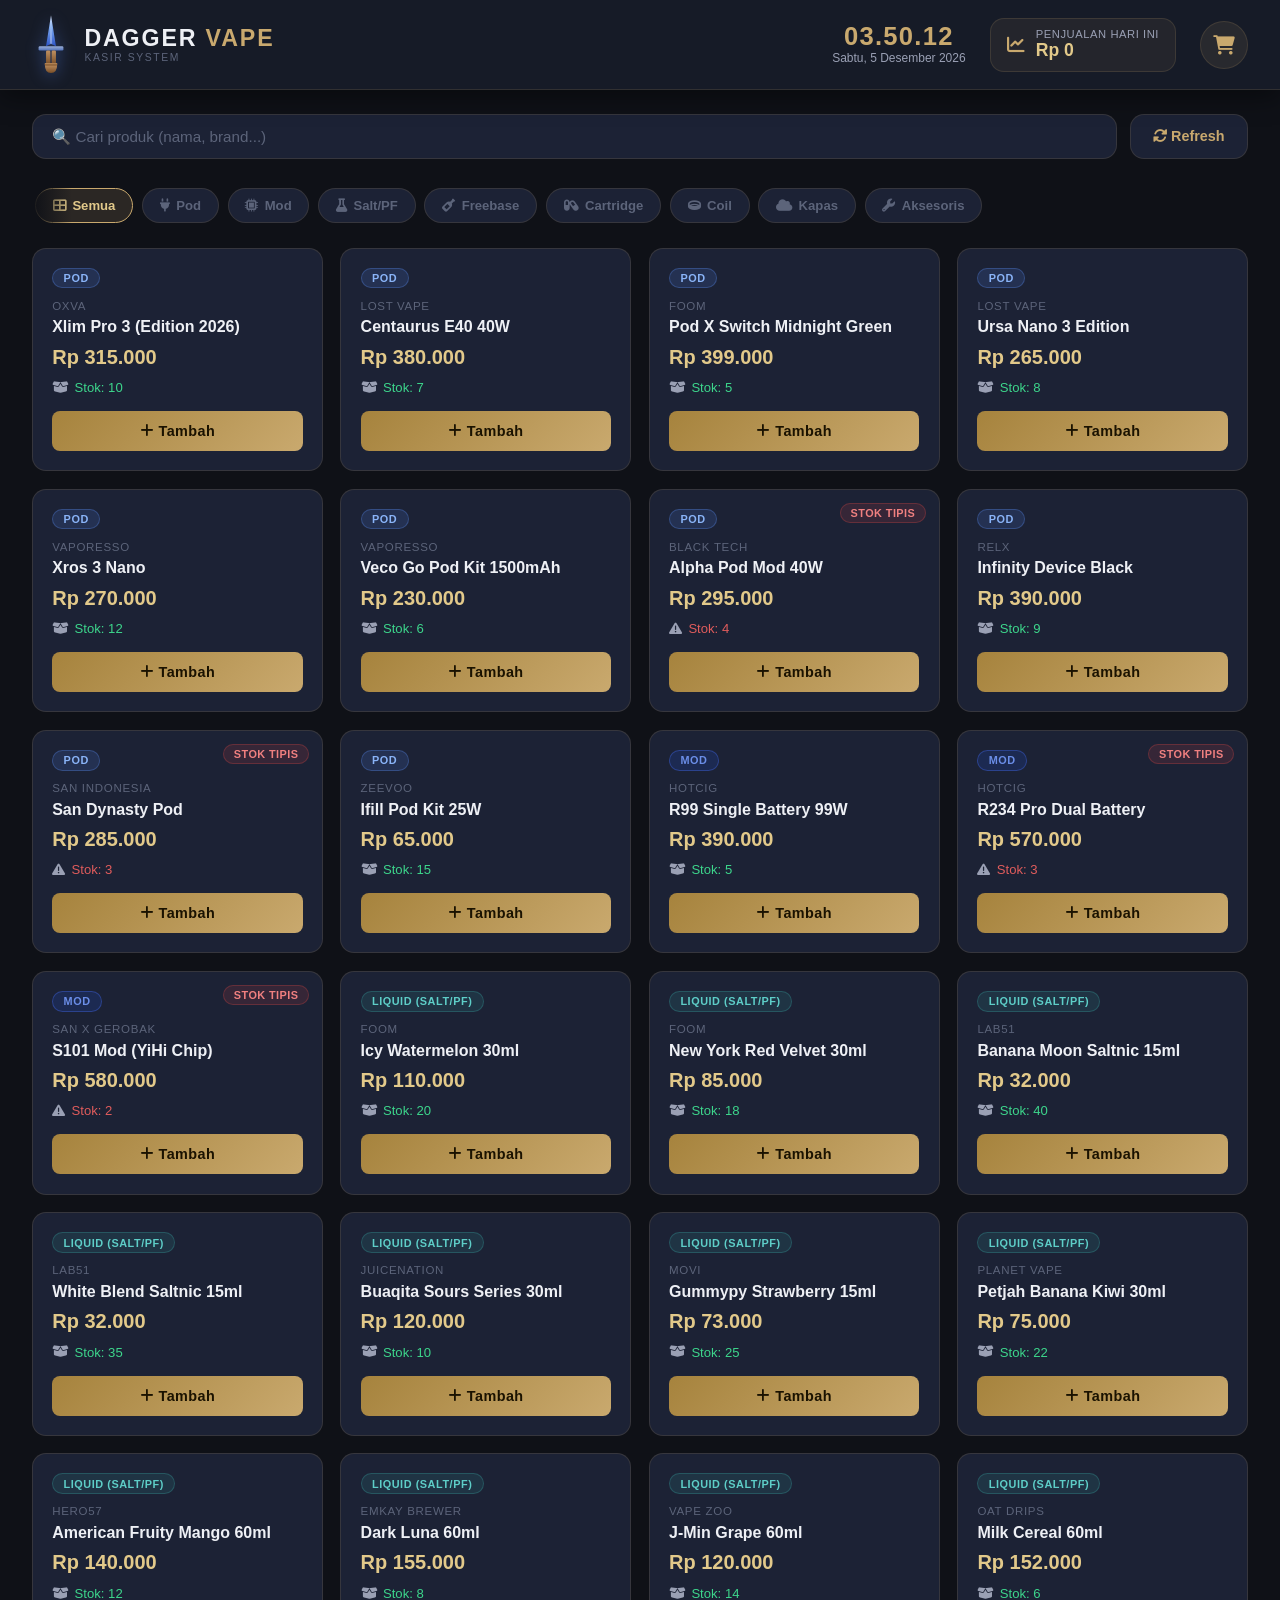
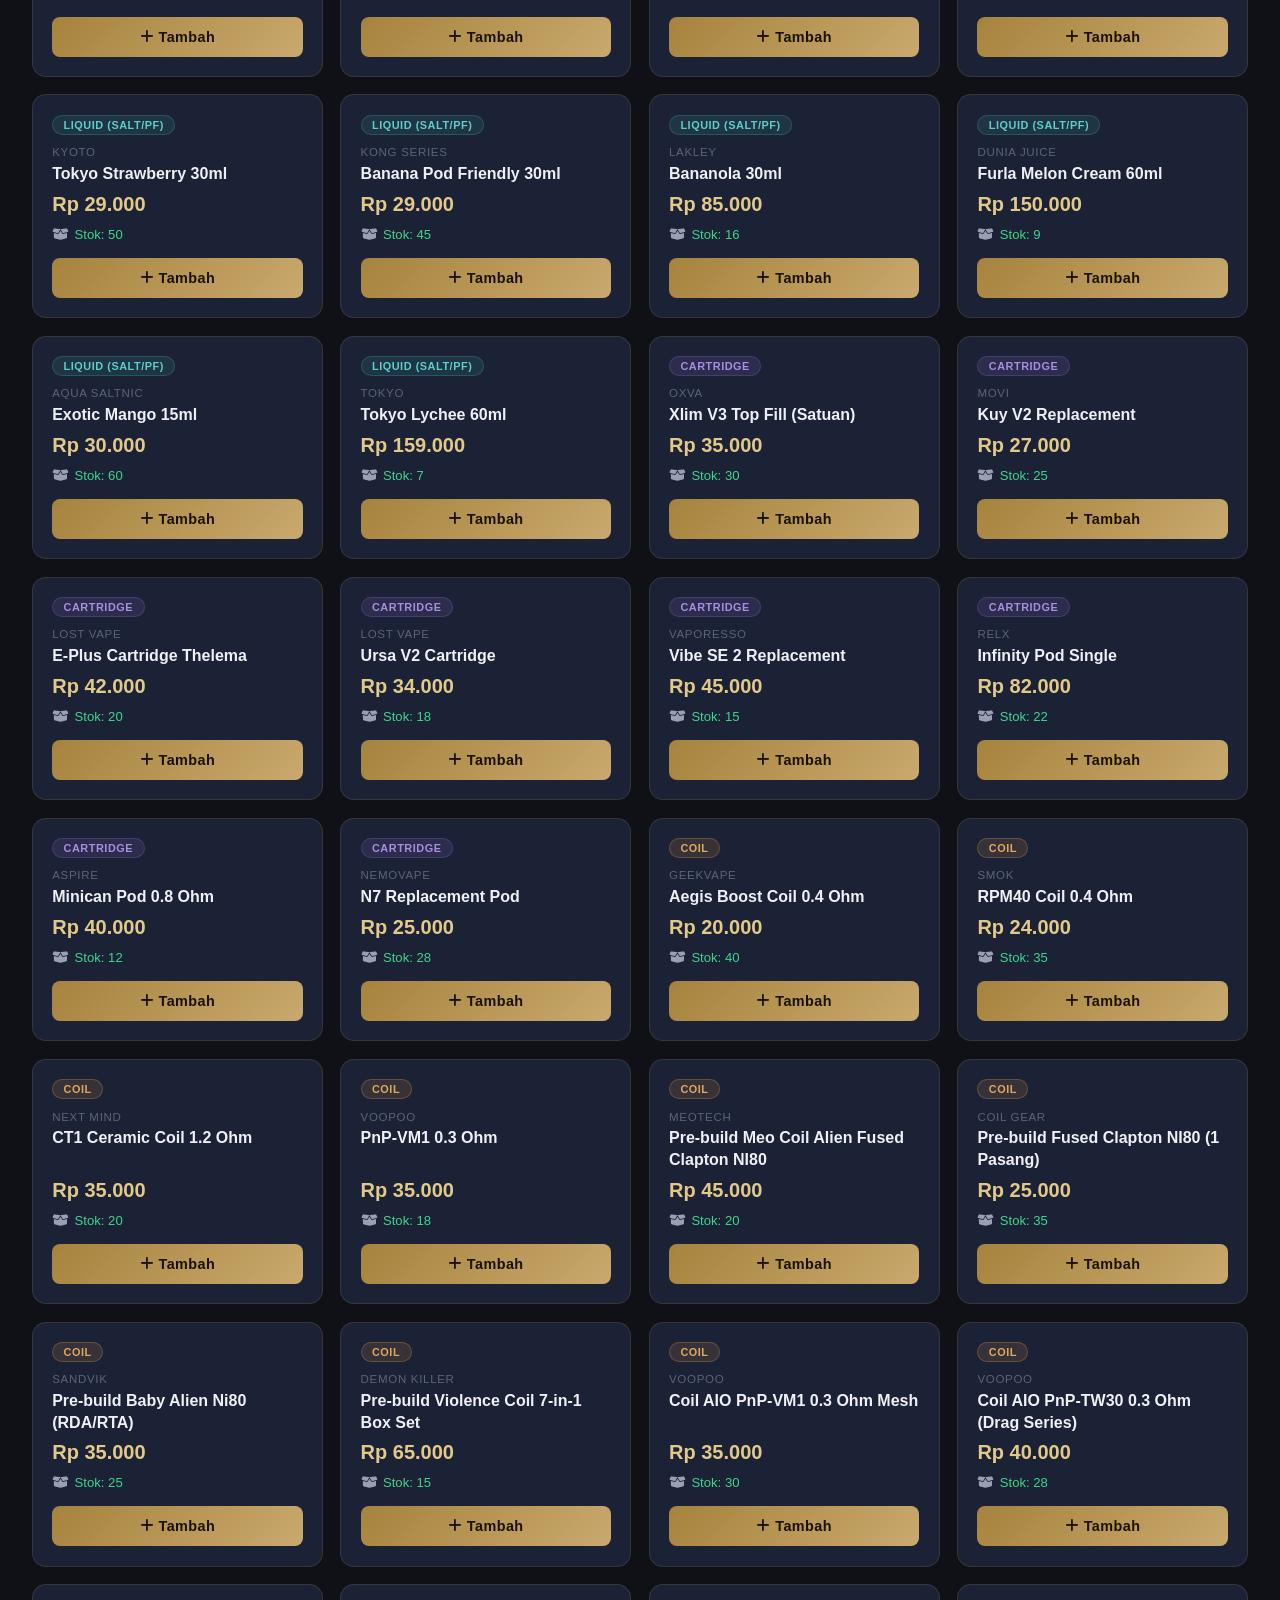
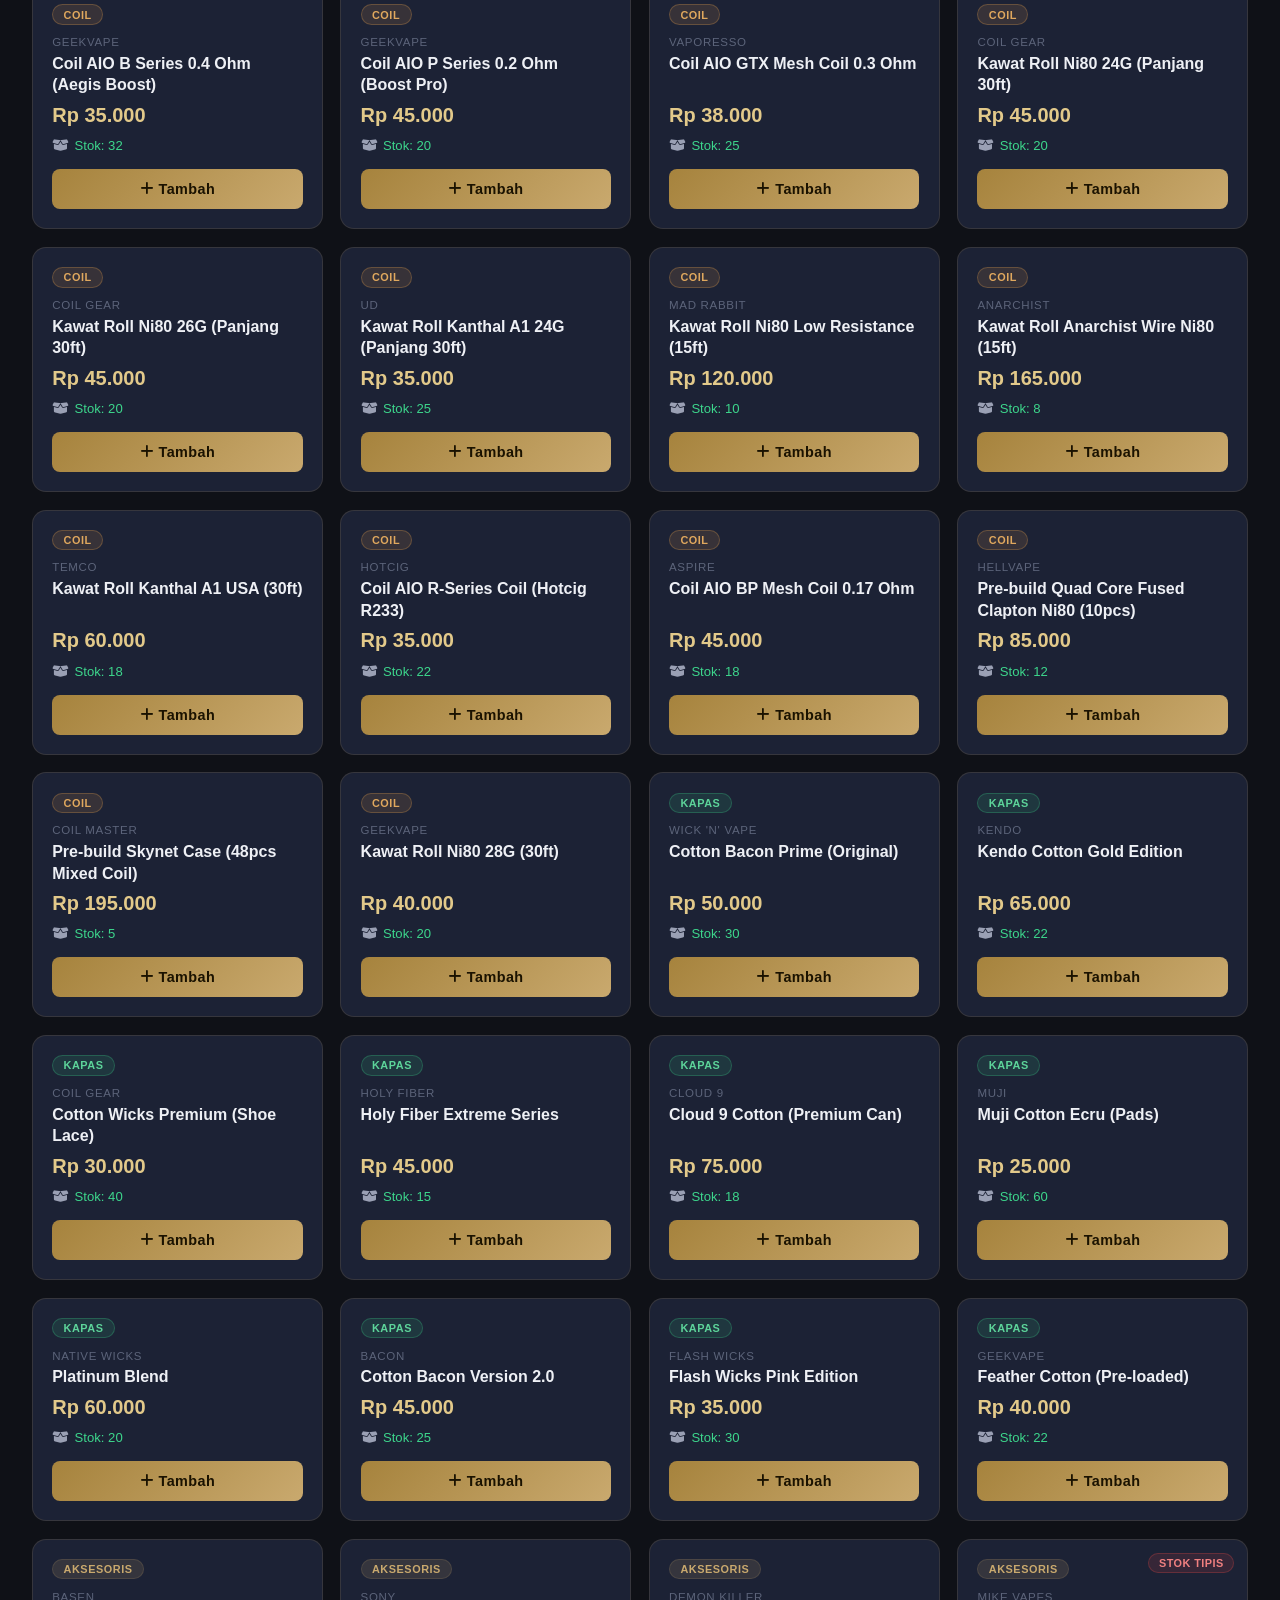
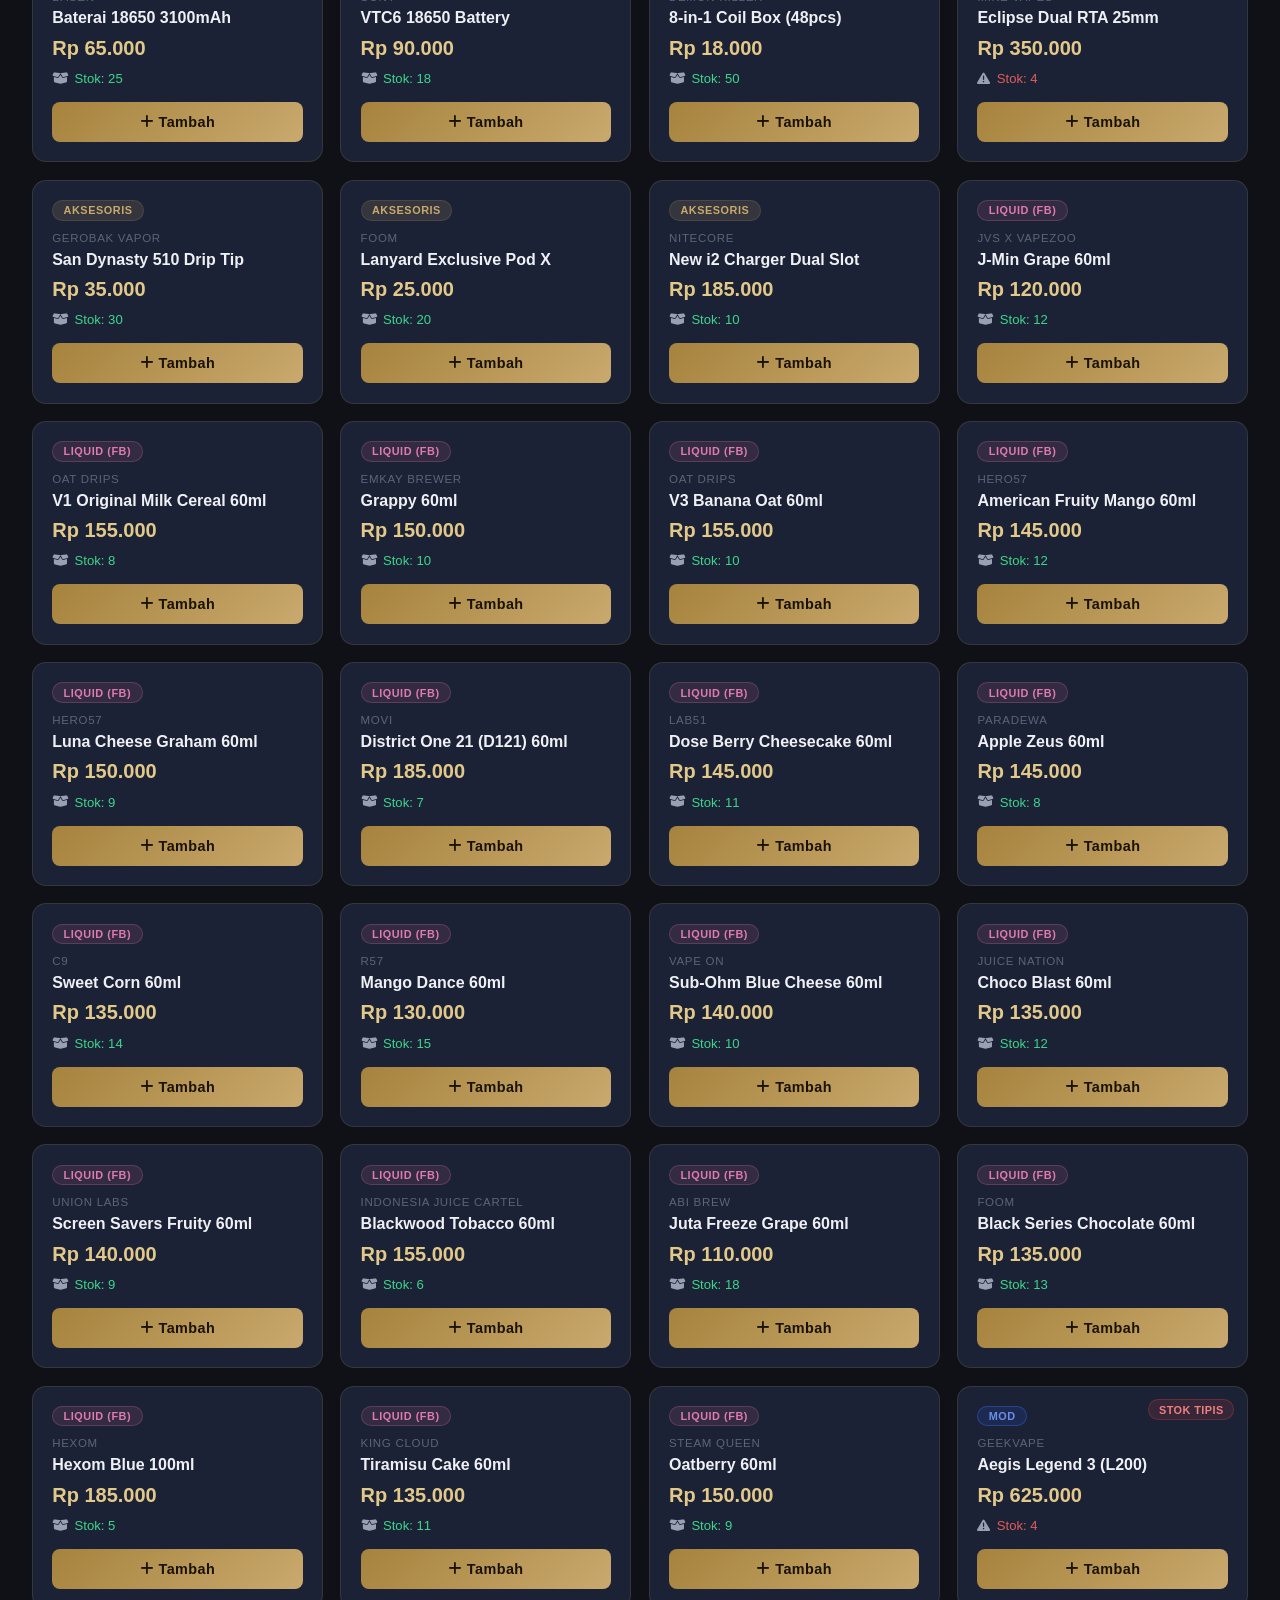
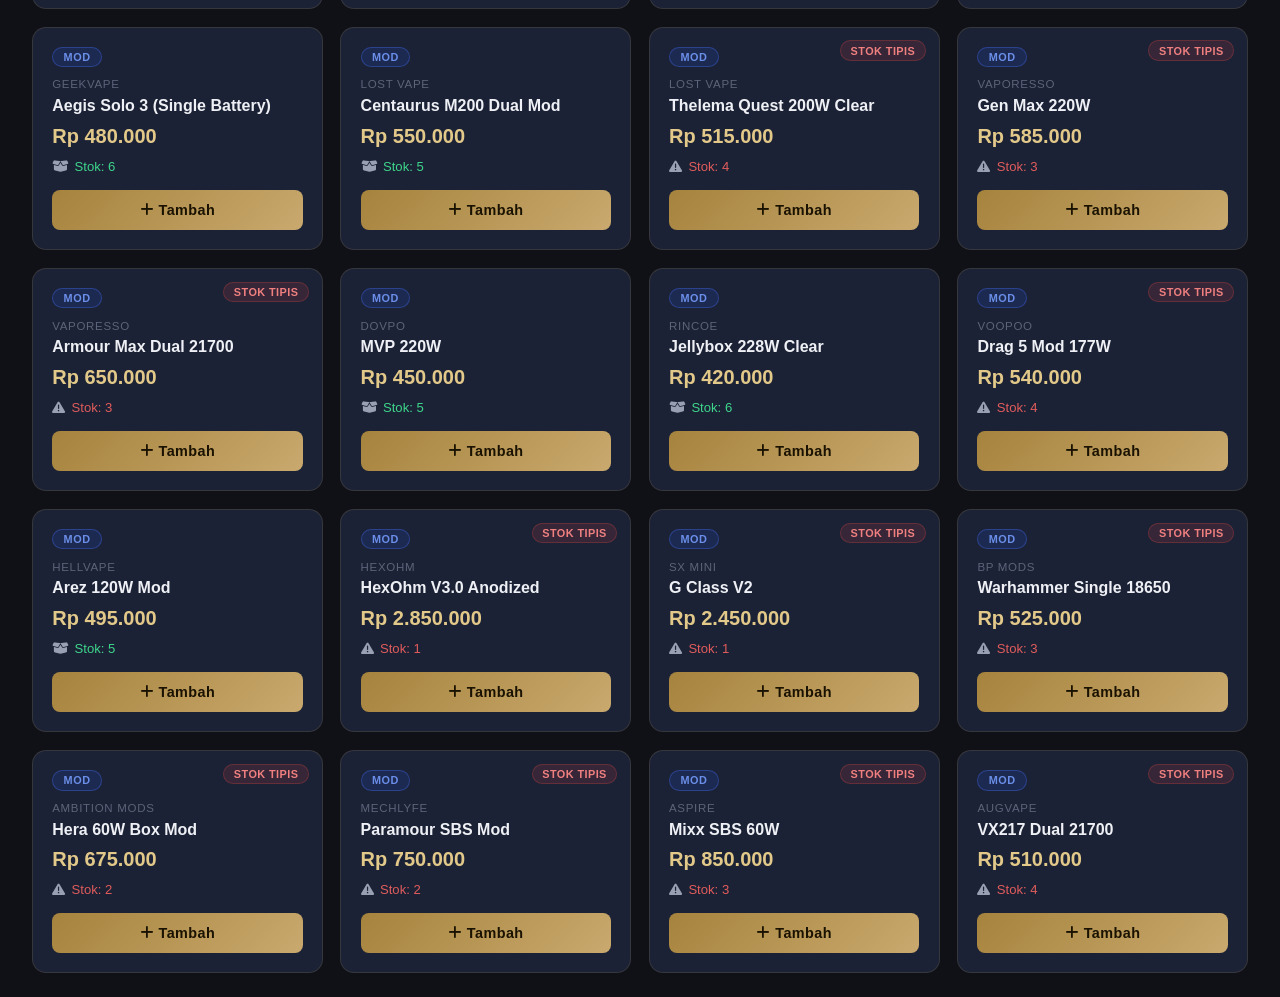
<file: WEB VP/index.html>
<!DOCTYPE html>
<html lang="id">
<head>
    <meta charset="UTF-8">
    <meta name="viewport" content="width=device-width, initial-scale=1.0">
    <title>Dagger Vape - Sistem Kasir</title>
    <link rel="stylesheet" href="style.css">
    <link href="https://cdnjs.cloudflare.com/ajax/libs/font-awesome/6.0.0/css/all.min.css" rel="stylesheet">
</head>
<body>
    <!-- HEADER -->
    <header class="header">
        <div class="logo">
            <div class="logo-svg" onclick="kasir.toggleMgmt()" title="Buka Dashboard">
                <svg xmlns="http://www.w3.org/2000/svg" viewBox="0 0 60 100" width="38" height="62">
                    <defs>
                        <linearGradient id="bladeGrad" x1="0%" y1="0%" x2="0%" y2="100%">
                            <stop offset="0%" style="stop-color:#dce8ff;stop-opacity:1"/>
                            <stop offset="40%" style="stop-color:#7ba8f0;stop-opacity:1"/>
                            <stop offset="100%" style="stop-color:#2d55c8;stop-opacity:1"/>
                        </linearGradient>
                        <linearGradient id="guardGrad" x1="0%" y1="0%" x2="0%" y2="100%">
                            <stop offset="0%" style="stop-color:#9bafd8;stop-opacity:1"/>
                            <stop offset="100%" style="stop-color:#5070b8;stop-opacity:1"/>
                        </linearGradient>
                        <linearGradient id="gripGrad" x1="0%" y1="0%" x2="0%" y2="100%">
                            <stop offset="0%" style="stop-color:#c09060;stop-opacity:1"/>
                            <stop offset="100%" style="stop-color:#7a4f28;stop-opacity:1"/>
                        </linearGradient>
                    </defs>
                    <!-- Blade -->
                    <polygon points="30,2 22,52 30,48 38,52" fill="url(#bladeGrad)"/>
                    <!-- Blade center fuller -->
                    <polygon points="30,4 28,50 30,47 32,50" fill="rgba(255,255,255,0.35)"/>
                    <!-- Crossguard -->
                    <rect x="10" y="52" width="40" height="7" rx="2" fill="url(#guardGrad)"/>
                    <!-- Grip left -->
                    <rect x="22" y="59" width="7" height="22" rx="2" fill="url(#gripGrad)"/>
                    <!-- Grip right -->
                    <rect x="31" y="59" width="7" height="22" rx="2" fill="url(#gripGrad)"/>
                    <!-- Pommel -->
                    <path d="M20,81 Q20,95 30,95 Q40,95 40,81 Z" fill="url(#gripGrad)"/>
                    <rect x="20" y="79" width="20" height="4" rx="1" fill="url(#gripGrad)"/>
                </svg>
            </div>
            <div class="logo-text">
                <h1>DAGGER <span>VAPE</span></h1>
                <div class="logo-sub">Kasir System</div>
            </div>
        </div>
        <div class="info">
            <div class="datetime">
                <div class="jam" id="jam">--:--:--</div>
                <div class="tanggal" id="tanggal">---- ---- --, ----</div>
            </div>
            <div class="sales-today">
                <i class="fas fa-chart-line"></i>
                <div>
                    <div class="label">Penjualan Hari Ini</div>
                    <div class="amount" id="salesToday">Rp 0</div>
                </div>
            </div>
            <!-- Tombol Buka Keranjang -->
            <button class="btn-open-cart" id="openCartBtn" onclick="kasir.toggleCart()">
                <i class="fas fa-shopping-cart"></i>
                <span class="cart-badge" id="cartBadge">0</span>
            </button>
        </div>
    </header>

    <div class="container">
        <!-- SEARCH & FILTER -->
        <div class="search-filter">
            <input type="text" id="searchInput" placeholder="🔍 Cari produk (nama, brand...)">
            <button id="refreshBtn" class="btn-refresh">
                <i class="fas fa-sync-alt"></i> Refresh
            </button>
        </div>

        <!-- CATEGORY PILLS -->
        <div class="cat-pills-wrap">
            <div class="cat-pills" id="catPills">
                <button class="cat-pill active" data-cat="">
                    <i class="fas fa-th-large"></i> Semua
                </button>
                <button class="cat-pill" data-cat="Pod">
                    <i class="fas fa-plug"></i> Pod
                </button>
                <button class="cat-pill" data-cat="Mod">
                    <i class="fas fa-microchip"></i> Mod
                </button>
                <button class="cat-pill" data-cat="Liquid (Salt/PF)">
                    <i class="fas fa-flask"></i> Salt/PF
                </button>
                <button class="cat-pill" data-cat="Liquid (FB)">
                    <i class="fas fa-wine-bottle"></i> Freebase
                </button>
                <button class="cat-pill" data-cat="Cartridge">
                    <i class="fas fa-capsules"></i> Cartridge
                </button>
                <button class="cat-pill" data-cat="Coil">
                    <i class="fas fa-ring"></i> Coil
                </button>
                <button class="cat-pill" data-cat="Kapas">
                    <i class="fas fa-cloud"></i> Kapas
                </button>
                <button class="cat-pill" data-cat="Aksesoris">
                    <i class="fas fa-wrench"></i> Aksesoris
                </button>
            </div>
        </div>

        <!-- PRODUCTS GRID -->
        <div class="products-grid" id="productsGrid">
            <div class="loading">Loading produk...</div>
        </div>
    </div>


    <!-- CART SIDEBAR -->
    <div class="cart-sidebar" id="cartSidebar">
        <div class="cart-header">
            <h3><i class="fas fa-shopping-cart"></i> Keranjang Belanja</h3>
            <button class="close-cart" id="closeCart">
                <i class="fas fa-times"></i>
            </button>
        </div>
        <div class="cart-items" id="cartItems"></div>
        <div class="cart-total">
            <div class="subtotal">
                <span>Subtotal:</span>
                <span id="subtotal">Rp 0</span>
            </div>
            <div class="diskon">
                <span>Diskon:</span>
                <span id="diskon">Rp 0</span>
            </div>
            <div class="total">
                <span>Total:</span>
                <span id="total">Rp 0</span>
            </div>
        </div>
        <div class="cart-actions">
            <button class="btn-clear" id="clearCart">Bersihkan</button>
            <button class="btn-checkout" id="checkoutBtn">Bayar <i class="fas fa-credit-card"></i></button>
        </div>
    </div>

    <!-- PAYMENT MODAL -->
    <div class="modal" id="paymentModal">
        <div class="modal-content">
            <div class="modal-header">
                <h3>Konfirmasi Pembayaran</h3>
                <button class="close-modal" id="closeModal">&times;</button>
            </div>
            <div class="modal-body">
                <div class="total-display">
                    <h4>Total: <span id="modalTotal">Rp 0</span></h4>
                </div>
                <div class="payment-method">
                    <label><input type="radio" name="payment" value="tunai" checked> <i class="fas fa-money-bill-wave"></i> Tunai</label>
                    <label><input type="radio" name="payment" value="qris"> <i class="fas fa-qrcode"></i> QRIS</label>
                    <label><input type="radio" name="payment" value="transfer"> <i class="fas fa-university"></i> Transfer Bank</label>
                </div>
                <!-- Tunai Section -->
                <div class="bayar-section" id="bayarSection" style="display:block;">
                    <label>Jumlah Bayar:</label>
                    <input type="number" id="jumlahBayar" min="0" step="1000">
                    <div class="kembali" id="kembali">Kembali: Rp 0</div>
                </div>
                <!-- QRIS Section -->
                <div class="qris-section" id="qrisSection" style="display:none;">
                    <div class="qris-box">
                        <div class="qris-header">
                            <span class="qris-badge">QRIS</span>
                            <span class="qris-title">Dagger Vape</span>
                        </div>
                        <div class="qris-img-wrap">
                            <img src="qris.png" alt="QR Code QRIS Dagger Vape" class="qris-img" id="qrisImg"
                                onerror="this.style.display='none';document.getElementById('qrisFallback').style.display='flex'">
                            <div class="qris-fallback" id="qrisFallback" style="display:none;">
                                <i class="fas fa-qrcode"></i>
                                <p>Simpan gambar QR sebagai<br><code>qris.png</code> di folder project</p>
                            </div>
                        </div>
                        <div class="qris-info">
                            <i class="fas fa-mobile-alt"></i>
                            Scan QR dengan aplikasi e-wallet / m-banking
                        </div>
                        <div class="qris-amount">
                            Bayar tepat: <strong id="qrisAmount">Rp 0</strong>
                        </div>
                        <div class="qris-status">
                            <span class="qris-dot"></span>
                            Menunggu konfirmasi pembayaran...
                        </div>
                    </div>
                </div>
                <!-- Transfer Section -->
                <div class="transfer-section" id="transferSection" style="display:none;">
                    <div class="transfer-box">
                        <i class="fas fa-university transfer-icon"></i>
                        <div class="transfer-info">
                            <div class="transfer-label">Transfer ke rekening kasir</div>
                            <div class="transfer-amount">Nominal: <strong id="transferAmount">Rp 0</strong></div>
                            <div class="transfer-note">Tunjukkan bukti transfer ke kasir</div>
                        </div>
                    </div>
                </div>
            </div>
            <div class="modal-footer">
                <button class="btn-cancel" id="cancelPayment">Batal</button>
                <button class="btn-confirm" id="confirmPayment">Proses Pembayaran</button>
            </div>
        </div>
    </div>

    <!-- OVERLAY -->
    <div class="overlay" id="overlay"></div>

    <!-- MGMT OVERLAY -->
    <div class="mgmt-overlay" id="mgmtOverlay" onclick="kasir.toggleMgmt()"></div>

    <!-- MANAGEMENT SIDEBAR -->
    <div class="mgmt-sidebar" id="mgmtSidebar">
        <div class="mgmt-header">
            <div class="mgmt-title">
                <svg xmlns="http://www.w3.org/2000/svg" viewBox="0 0 60 100" width="18" height="30">
                    <defs>
                        <linearGradient id="bG2" x1="0%" y1="0%" x2="0%" y2="100%"><stop offset="0%" style="stop-color:#dce8ff"/><stop offset="100%" style="stop-color:#2d55c8"/></linearGradient>
                        <linearGradient id="gG2" x1="0%" y1="0%" x2="0%" y2="100%"><stop offset="0%" style="stop-color:#c09060"/><stop offset="100%" style="stop-color:#7a4f28"/></linearGradient>
                    </defs>
                    <polygon points="30,2 22,52 30,48 38,52" fill="url(#bG2)"/>
                    <rect x="10" y="52" width="40" height="7" rx="2" fill="#5070b8"/>
                    <rect x="22" y="59" width="7" height="22" rx="2" fill="url(#gG2)"/>
                    <rect x="31" y="59" width="7" height="22" rx="2" fill="url(#gG2)"/>
                    <path d="M20,81 Q20,95 30,95 Q40,95 40,81 Z" fill="url(#gG2)"/>
                </svg>
                <span>Dashboard</span>
            </div>
            <button class="mgmt-close" onclick="kasir.toggleMgmt()"><i class="fas fa-times"></i></button>
        </div>

        <div class="mgmt-tabs">
            <button class="mgmt-tab active" data-tab="activity" onclick="kasir.switchTab('activity')">
                <i class="fas fa-history"></i> Log Aktivitas
            </button>
            <button class="mgmt-tab" data-tab="top" onclick="kasir.switchTab('top')">
                <i class="fas fa-trophy"></i> Top Produk
            </button>
            <button class="mgmt-tab" data-tab="prices" onclick="kasir.switchTab('prices')">
                <i class="fas fa-tag"></i> Edit Harga
            </button>
        </div>

        <div class="mgmt-body">
            <!-- Tab: Log Aktivitas -->
            <div class="tab-panel active" id="tab-activity">
                <div class="tab-toolbar">
                    <span class="tab-info" id="activityCount">0 transaksi</span>
                    <button class="btn-tab-action success" onclick="kasir.exportToExcel()" style="background:var(--success);color:var(--bg-dark);border:none;padding:0.4rem 0.8rem;border-radius:4px;cursor:pointer;font-weight:600;font-size:0.75rem;display:flex;align-items:center;gap:0.4rem;">
                        <i class="fas fa-file-excel"></i> Export Excel
                    </button>
                    <button class="btn-tab-action danger" onclick="kasir.clearActivityLog()">
                        <i class="fas fa-trash"></i> Hapus Semua
                    </button>
                </div>
                <div id="activityList"><div class="mgmt-empty"><i class="fas fa-history"></i><p>Belum ada transaksi</p></div></div>
            </div>

            <!-- Tab: Top Produk -->
            <div class="tab-panel" id="tab-top">
                <div class="tab-toolbar">
                    <span class="tab-info">Berdasarkan qty terjual</span>
                </div>
                <div id="topList"><div class="mgmt-empty"><i class="fas fa-trophy"></i><p>Belum ada data penjualan</p></div></div>
            </div>

            <!-- Tab: Edit Harga -->
            <div class="tab-panel" id="tab-prices">
                <!-- Category Pills -->
                <div class="price-cat-wrap">
                    <div class="price-cat-pills" id="priceCatPills">
                        <button class="price-cat-pill active" data-pcat="">
                            <i class="fas fa-th-large"></i> Semua
                        </button>
                        <button class="price-cat-pill" data-pcat="Pod">
                            <i class="fas fa-plug"></i> Pod
                        </button>
                        <button class="price-cat-pill" data-pcat="Mod">
                            <i class="fas fa-microchip"></i> Mod
                        </button>
                        <button class="price-cat-pill" data-pcat="Liquid (Salt/PF)">
                            <i class="fas fa-flask"></i> Salt/PF
                        </button>
                        <button class="price-cat-pill" data-pcat="Liquid (FB)">
                            <i class="fas fa-wine-bottle"></i> Freebase
                        </button>
                        <button class="price-cat-pill" data-pcat="Cartridge">
                            <i class="fas fa-capsules"></i> Cartridge
                        </button>
                        <button class="price-cat-pill" data-pcat="Coil">
                            <i class="fas fa-ring"></i> Coil
                        </button>
                        <button class="price-cat-pill" data-pcat="Kapas">
                            <i class="fas fa-cloud"></i> Kapas
                        </button>
                        <button class="price-cat-pill" data-pcat="Aksesoris">
                            <i class="fas fa-wrench"></i> Aksesoris
                        </button>
                    </div>
                </div>
                <!-- Search bar (muncul setelah pilih kategori) -->
                <div class="tab-toolbar" id="priceToolbar" style="display:none;">
                    <input type="text" id="priceSearch" placeholder="Cari dalam kategori..." oninput="kasir.filterPriceList()">
                    <button class="btn-tab-action" onclick="kasir.resetAllPrices()">
                        <i class="fas fa-undo"></i> Reset
                    </button>
                </div>
                <!-- Price list -->
                <div id="priceList">
                    <div class="price-pick-hint">
                        <i class="fas fa-hand-pointer"></i>
                        <p>Pilih kategori di atas untuk melihat daftar harga</p>
                    </div>
                </div>
            </div>
        </div>
    </div>

    <script src="script.js"></script>
</body>
</html>
</file>
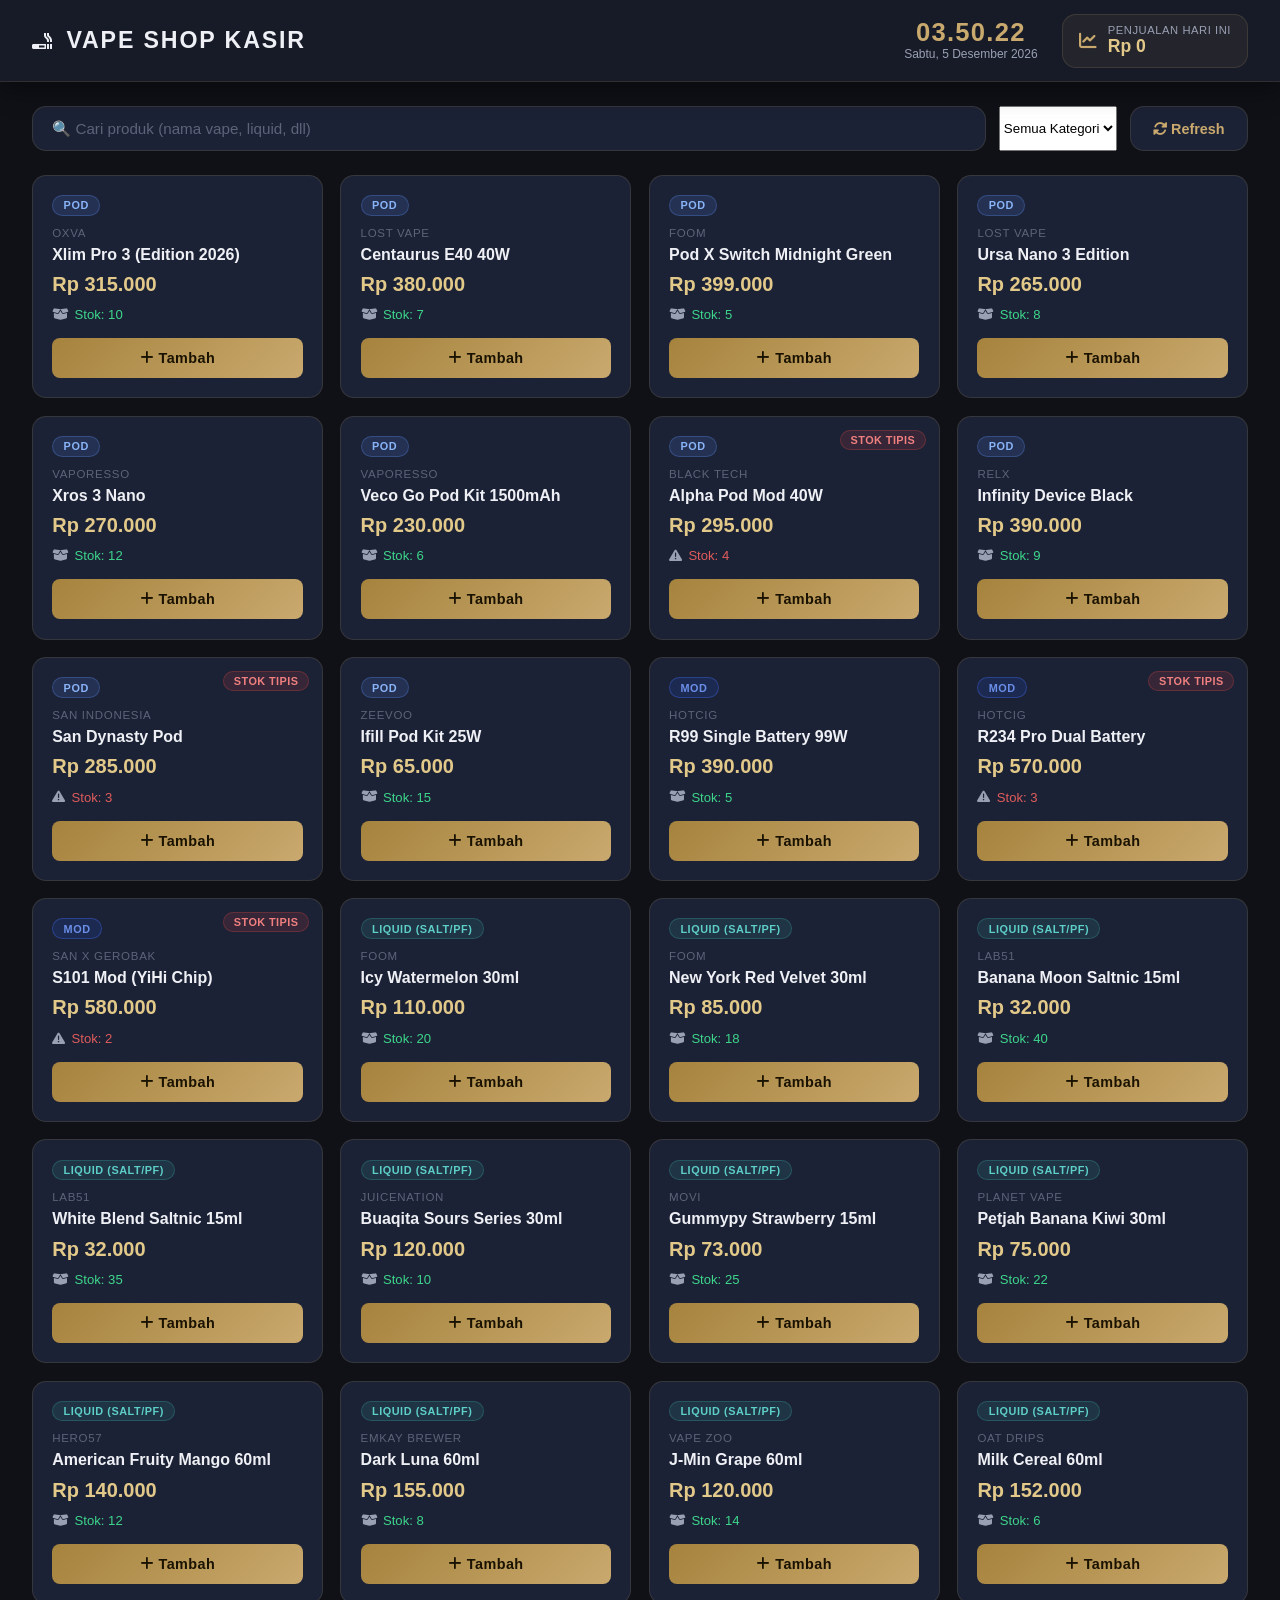
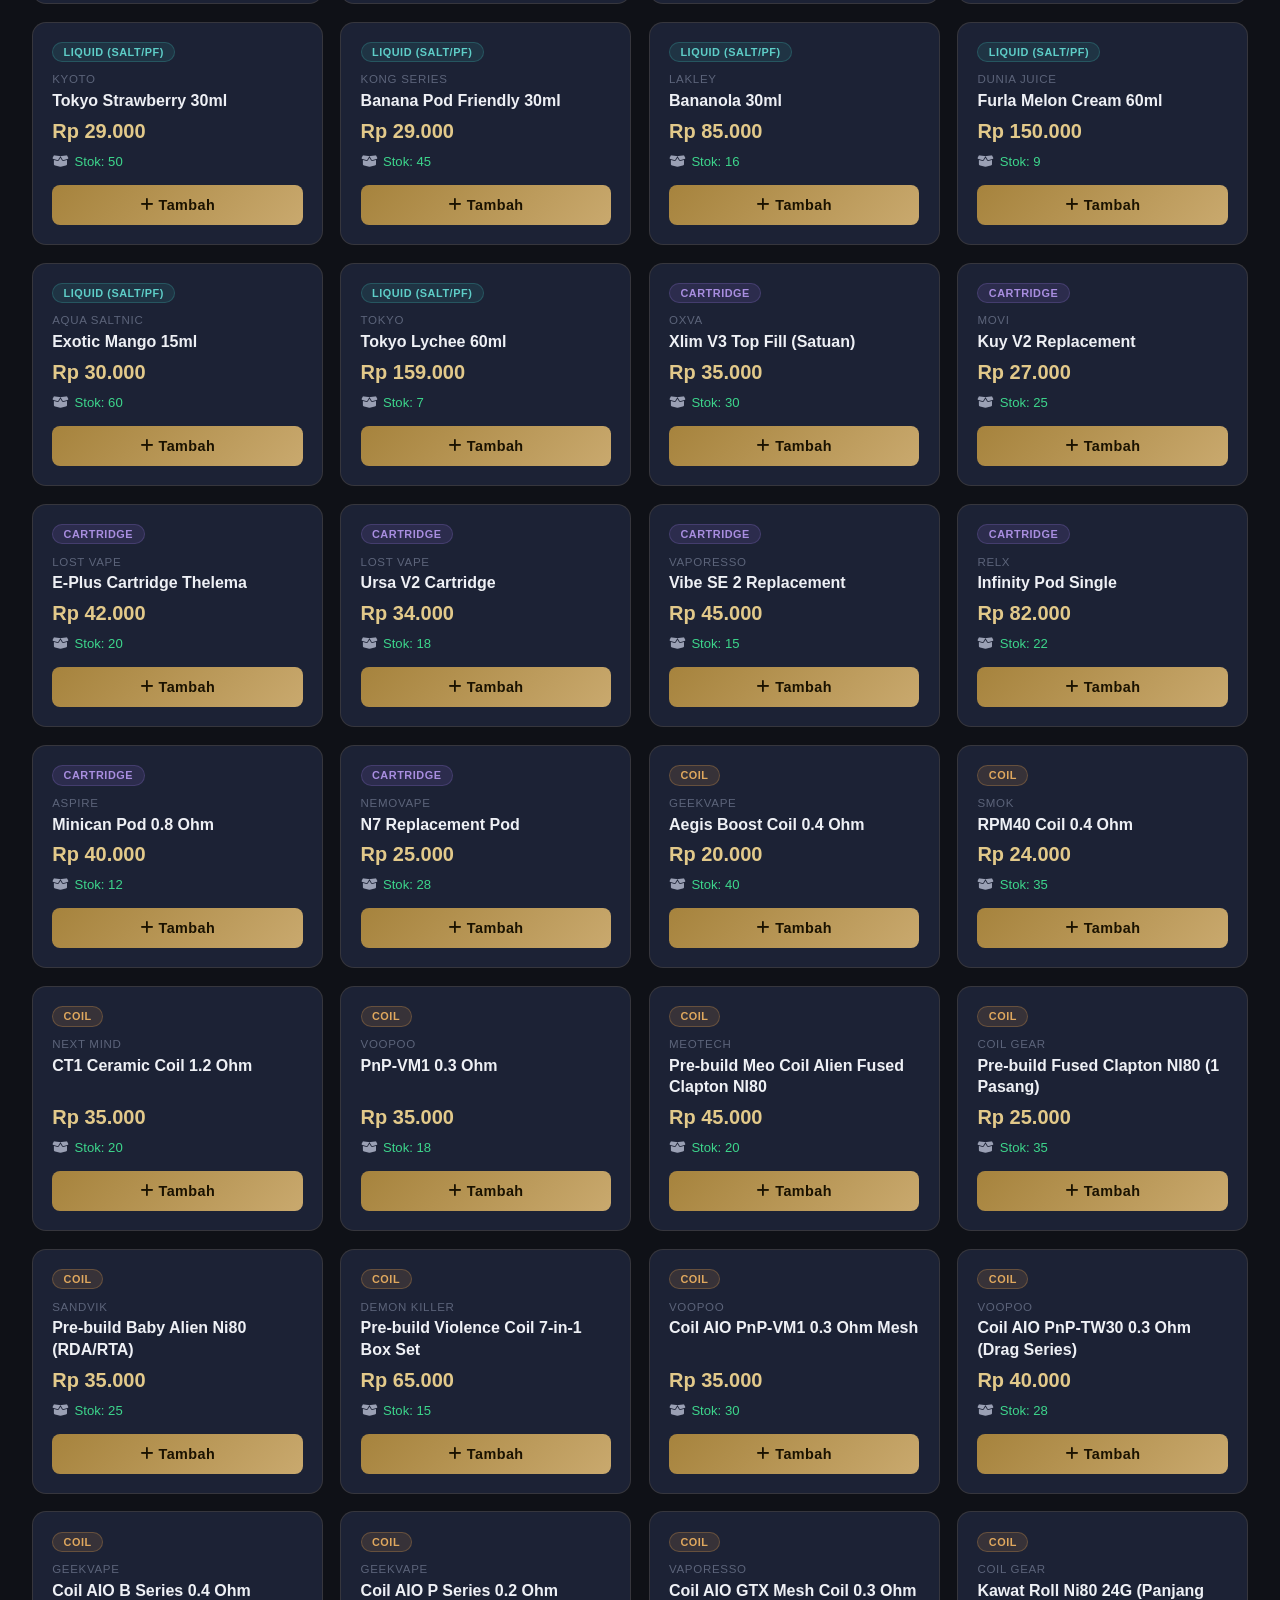
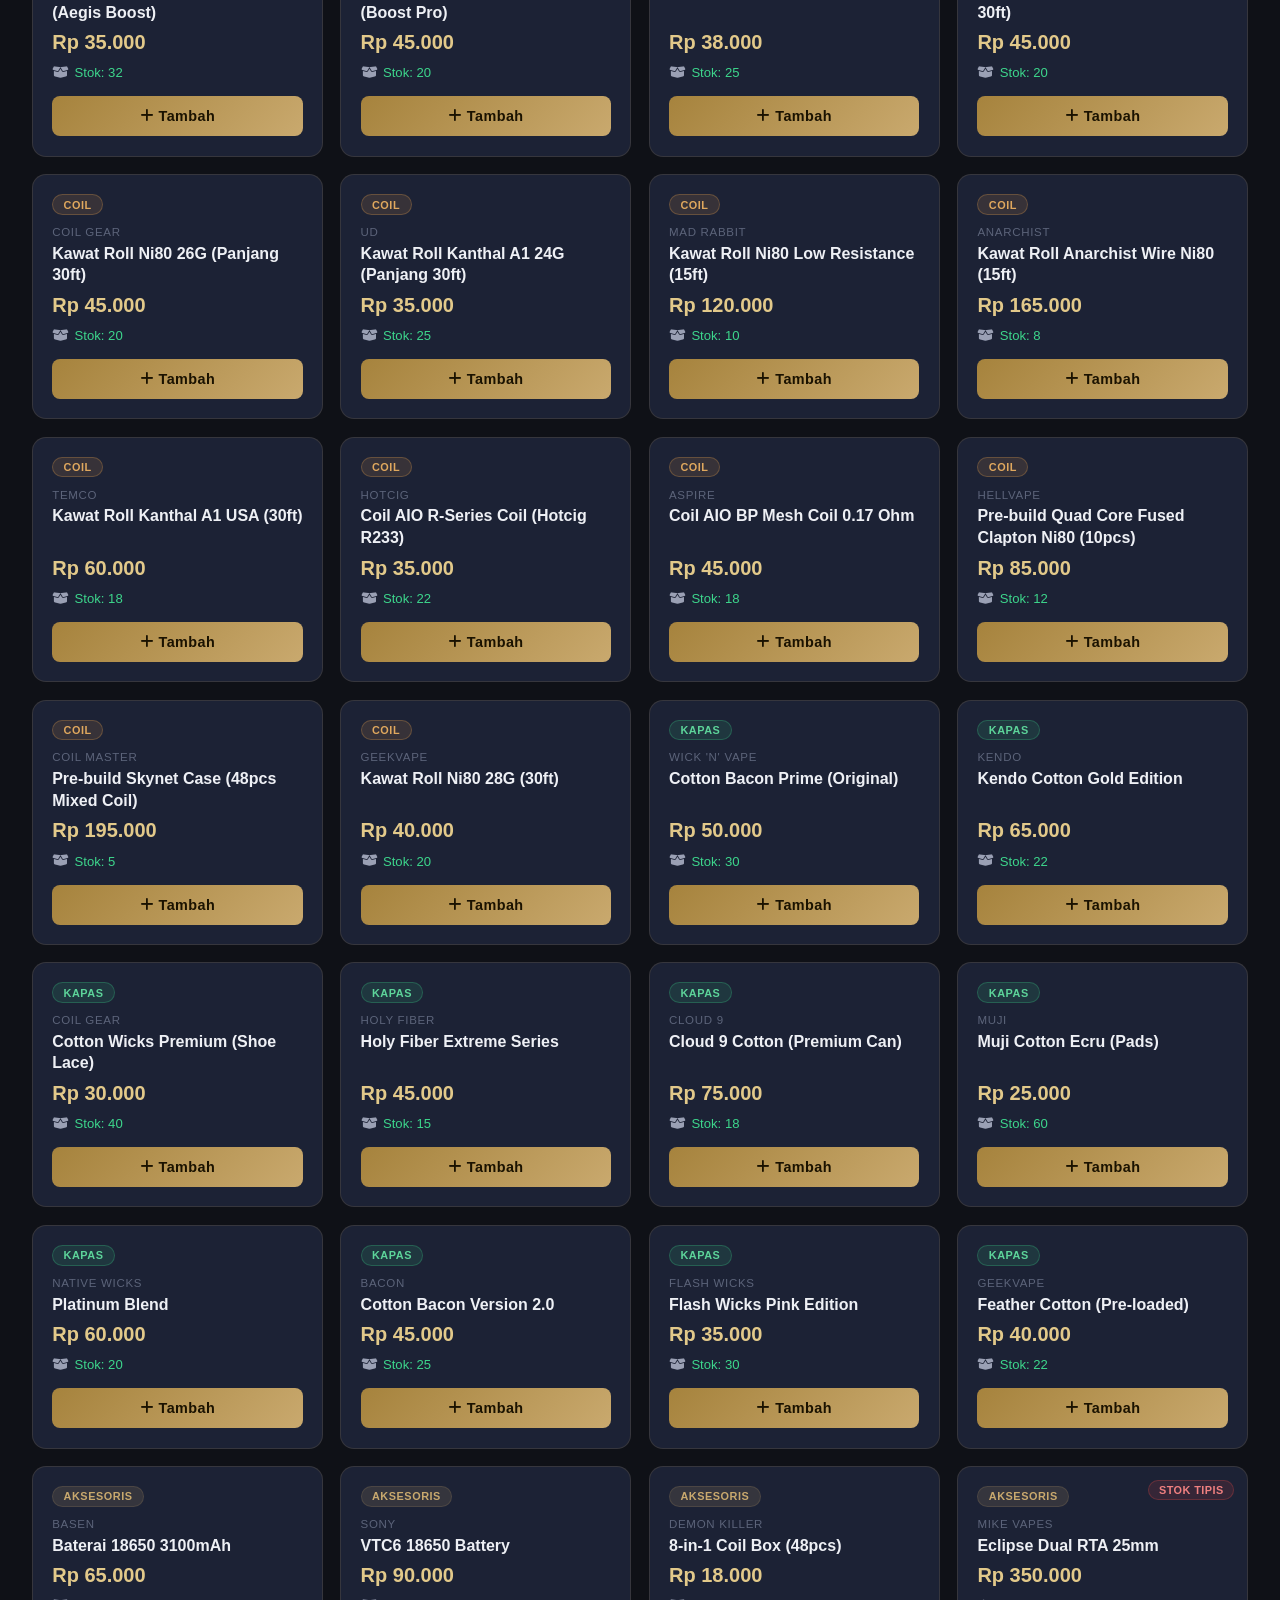
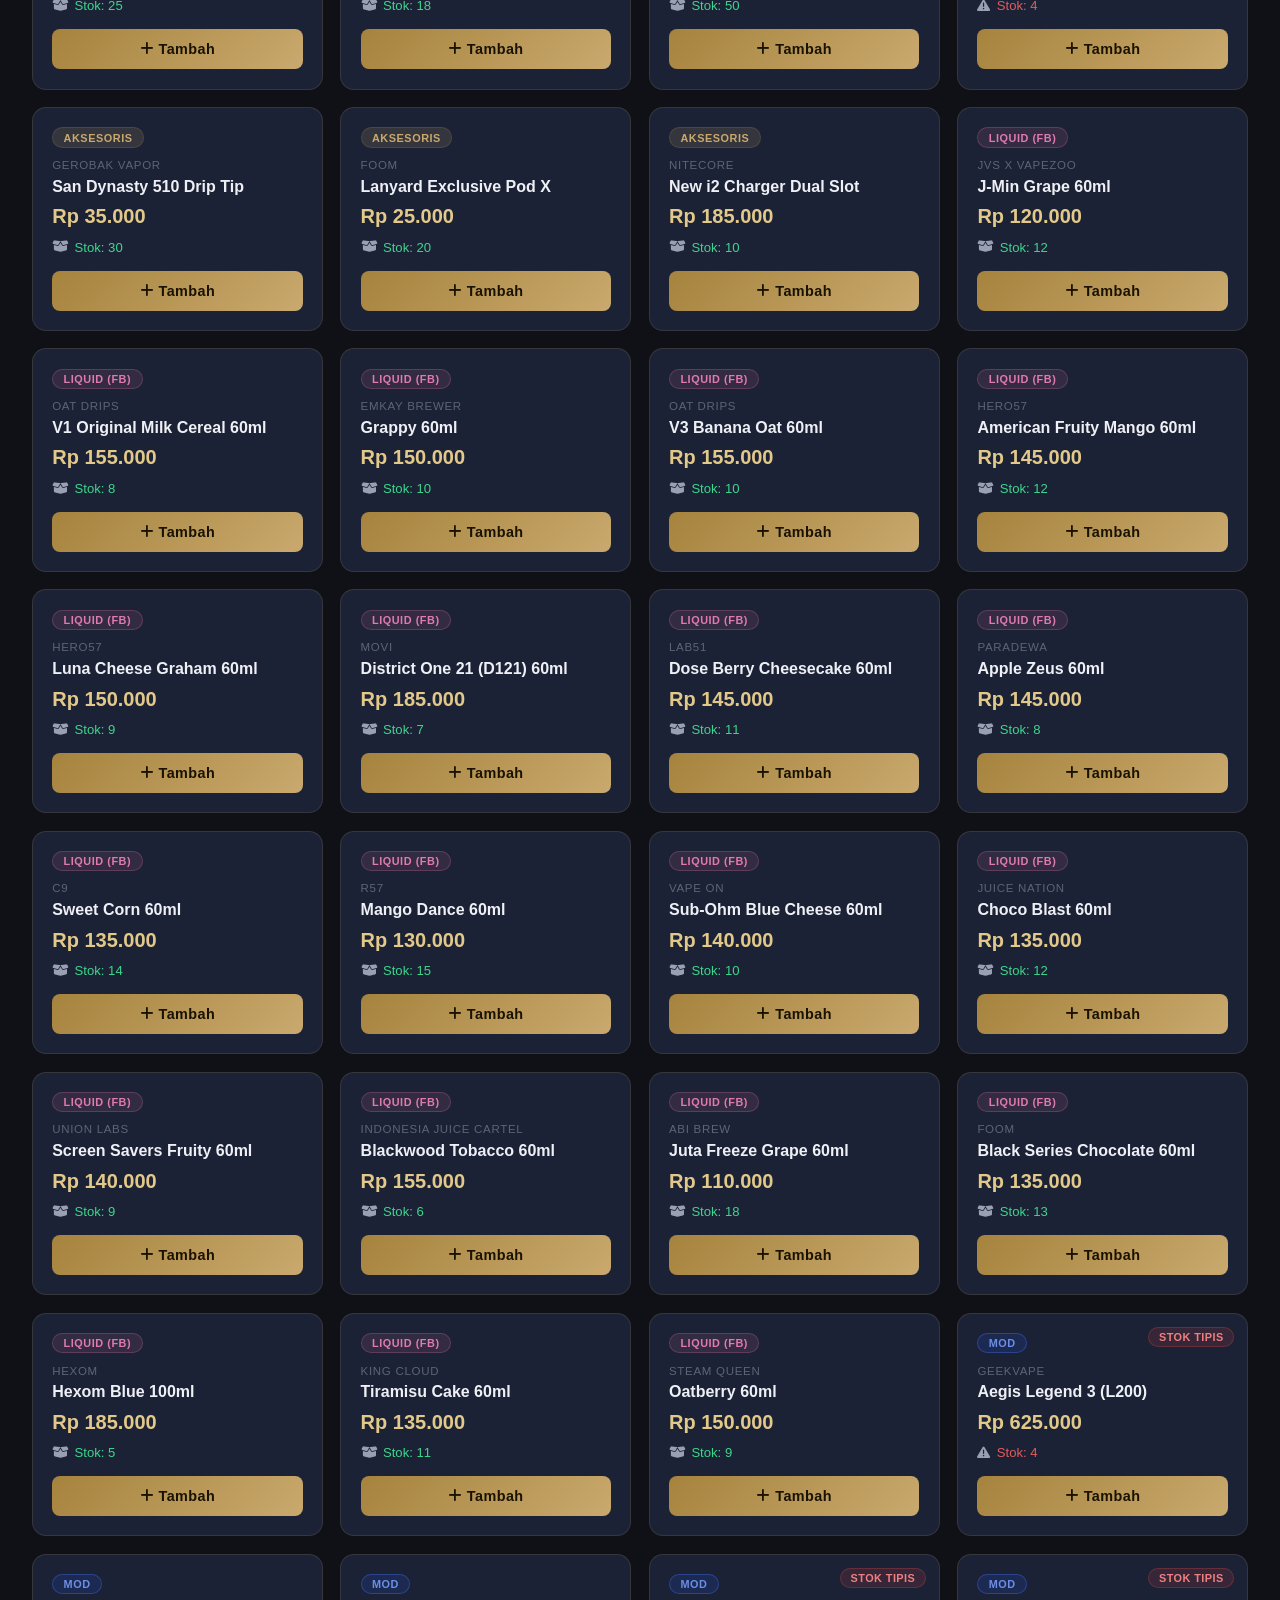
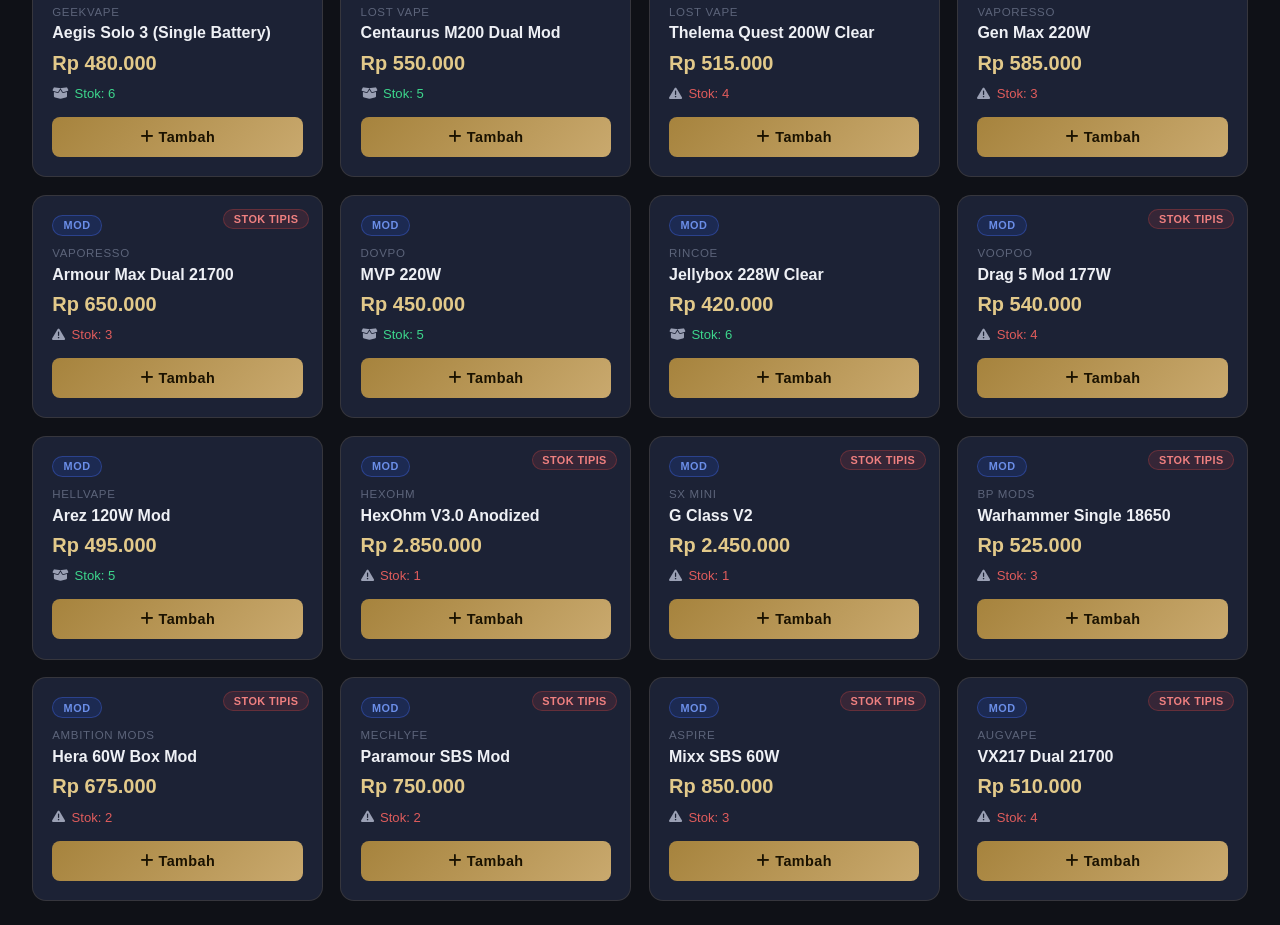
<file: WEB VP/blackbox-output-code-W5LBX5TQ3M.html>
<!DOCTYPE html>
<html lang="id">
<head>
    <meta charset="UTF-8">
    <meta name="viewport" content="width=device-width, initial-scale=1.0">
    <title>VAPE SHOP KASIR - Sistem Kasir Modern</title>
    <link rel="stylesheet" href="style.css">
    <link href="https://cdnjs.cloudflare.com/ajax/libs/font-awesome/6.0.0/css/all.min.css" rel="stylesheet">
</head>
<body>
    <!-- HEADER -->
    <header class="header">
        <div class="logo">
            <i class="fas fa-smoking"></i>
            <h1>VAPE SHOP KASIR</h1>
        </div>
        <div class="info">
            <div class="datetime">
                <div class="jam" id="jam">--:--:--</div>
                <div class="tanggal" id="tanggal">---- ---- --, ----</div>
            </div>
            <div class="sales-today">
                <i class="fas fa-chart-line"></i>
                <div>
                    <div class="label">Penjualan Hari Ini</div>
                    <div class="amount" id="salesToday">Rp 0</div>
                </div>
            </div>
        </div>
    </header>

    <div class="container">
        <!-- SEARCH & FILTER -->
        <div class="search-filter">
            <input type="text" id="searchInput" placeholder="🔍 Cari produk (nama vape, liquid, dll)">
            <select id="kategoriFilter">
                <option value="">Semua Kategori</option>
                <option value="Vape Device">Vape Device</option>
                <option value="Liquid">Liquid</option>
                <option value="Coil">Coil</option>
                <option value="Printilan">Printilan</option>
            </select>
            <button id="refreshBtn" class="btn-refresh">
                <i class="fas fa-sync-alt"></i> Refresh
            </button>
        </div>

        <!-- PRODUCTS GRID -->
        <div class="products-grid" id="productsGrid">
            <div class="loading">Loading produk...</div>
        </div>
    </div>

    <!-- CART SIDEBAR -->
    <div class="cart-sidebar" id="cartSidebar">
        <div class="cart-header">
            <h3><i class="fas fa-shopping-cart"></i> Keranjang Belanja</h3>
            <button class="close-cart" id="closeCart">
                <i class="fas fa-times"></i>
            </button>
        </div>
        <div class="cart-items" id="cartItems"></div>
        <div class="cart-total">
            <div class="subtotal">
                <span>Subtotal:</span>
                <span id="subtotal">Rp 0</span>
            </div>
            <div class="diskon">
                <span>Diskon:</span>
                <span id="diskon">Rp 0</span>
            </div>
            <div class="total">
                <span>Total:</span>
                <span id="total">Rp 0</span>
            </div>
        </div>
        <div class="cart-actions">
            <button class="btn-clear" id="clearCart">Bersihkan</button>
            <button class="btn-checkout" id="checkoutBtn">Bayar <i class="fas fa-credit-card"></i></button>
        </div>
    </div>

    <!-- PAYMENT MODAL -->
    <div class="modal" id="paymentModal">
        <div class="modal-content">
            <div class="modal-header">
                <h3>Konfirmasi Pembayaran</h3>
                <button class="close-modal" id="closeModal">&times;</button>
            </div>
            <div class="modal-body">
                <div class="total-display">
                    <h4>Total: <span id="modalTotal">Rp 0</span></h4>
                </div>
                <div class="payment-method">
                    <label><input type="radio" name="payment" value="tunai" checked> Tunai</label>
                    <label><input type="radio" name="payment" value="qris"> QRIS</label>
                    <label><input type="radio" name="payment" value="transfer"> Transfer</label>
                </div>
                <div class="bayar-section" id="bayarSection" style="display:none;">
                    <label>Jumlah Bayar:</label>
                    <input type="number" id="jumlahBayar" min="0" step="1000">
                    <div class="kembali" id="kembali">Kembali: Rp 0</div>
                </div>
            </div>
            <div class="modal-footer">
                <button class="btn-cancel" id="cancelPayment">Batal</button>
                <button class="btn-confirm" id="confirmPayment">Proses Pembayaran</button>
            </div>
        </div>
    </div>

    <!-- OVERLAY -->
    <div class="overlay" id="overlay"></div>

    <script src="script.js"></script>
</body>
</html>
</file>
<file: WEB VP/style.css>
/* ===== DESIGN TOKENS ===== */
:root {
    --bg-primary:    #0f1117;
    --bg-secondary:  #161b27;
    --bg-card:       #1c2235;
    --bg-elevated:   #222840;
    --border:        rgba(201,169,110,0.15);
    --border-hover:  rgba(201,169,110,0.5);
    --gold:          #c9a96e;
    --gold-light:    #e2c98a;
    --gold-dark:     #a6833d;
    --text-primary:  #eef0f5;
    --text-secondary:#9aa0b4;
    --text-muted:    #5c647a;
    --green:         #3dd68c;
    --green-dark:    #28a16a;
    --red:           #e05c5c;
    --amber:         #d4954a;
    --blue:          #5b8af5;
    --teal:          #3dbdb5;
    --purple:        #8b6fd4;
    --shadow-sm:     0 2px 8px rgba(0,0,0,0.3);
    --shadow-md:     0 8px 24px rgba(0,0,0,0.4);
    --shadow-lg:     0 20px 48px rgba(0,0,0,0.5);
    --radius-sm:     8px;
    --radius-md:     14px;
    --radius-lg:     20px;
    --transition:    all 0.25s ease;
}

* { margin:0; padding:0; box-sizing:border-box; }

@import url('https://fonts.googleapis.com/css2?family=Inter:wght@400;500;600;700;800&display=swap');

body {
    font-family: 'Inter', 'Segoe UI', sans-serif;
    background: var(--bg-primary);
    color: var(--text-primary);
    min-height: 100vh;
    overflow-x: hidden;
}

/* ===== HEADER ===== */
.header {
    background: var(--bg-secondary);
    border-bottom: 1px solid var(--border);
    padding: 0.85rem 2rem;
    display: flex;
    justify-content: space-between;
    align-items: center;
    position: sticky;
    top: 0;
    z-index: 1000;
    box-shadow: var(--shadow-md);
}

.logo {
    display: flex;
    align-items: center;
    gap: 0.9rem;
}

.logo-svg {
    display: flex;
    align-items: center;
    justify-content: center;
    filter: drop-shadow(0 2px 8px rgba(91,138,245,0.4));
    transition: all 0.3s ease;
}

.logo-svg:hover {
    filter: drop-shadow(0 4px 14px rgba(91,138,245,0.7));
    transform: translateY(-1px);
}

.logo-text {
    display: flex;
    flex-direction: column;
    line-height: 1;
}

.logo h1 {
    font-size: 1.45rem;
    font-weight: 800;
    letter-spacing: 0.08em;
    color: var(--text-primary);
    line-height: 1.1;
}

.logo h1 span {
    color: var(--gold);
}

.logo-sub {
    font-size: 0.65rem;
    color: var(--text-muted);
    letter-spacing: 0.15em;
    text-transform: uppercase;
    margin-top: 2px;
}

.info {
    display: flex;
    align-items: center;
    gap: 1.5rem;
}

.datetime { text-align: center; }

#jam {
    font-size: 1.6rem;
    font-weight: 700;
    color: var(--gold);
    letter-spacing: 0.05em;
    line-height: 1;
}

#tanggal {
    font-size: 0.75rem;
    color: var(--text-secondary);
    margin-top: 2px;
}

.sales-today {
    background: rgba(201,169,110,0.08);
    border: 1px solid var(--border);
    padding: 0.6rem 1rem;
    border-radius: var(--radius-md);
    display: flex;
    align-items: center;
    gap: 0.7rem;
}

.sales-today i { font-size: 1.1rem; color: var(--gold); }
.sales-today .label { font-size: 0.7rem; color: var(--text-secondary); text-transform: uppercase; letter-spacing: 0.05em; }
.sales-today .amount { font-size: 1.1rem; font-weight: 700; color: var(--gold-light); }

.btn-open-cart {
    position: relative;
    background: rgba(201,169,110,0.1);
    border: 1px solid var(--border);
    border-radius: 50%;
    width: 48px;
    height: 48px;
    display: flex;
    align-items: center;
    justify-content: center;
    cursor: pointer;
    color: var(--gold);
    font-size: 1.2rem;
    transition: var(--transition);
}

.btn-open-cart:hover {
    background: rgba(201,169,110,0.2);
    border-color: var(--gold);
    transform: scale(1.05);
}

.cart-badge {
    position: absolute;
    top: -4px;
    right: -4px;
    background: var(--red);
    color: #fff;
    border-radius: 50%;
    width: 20px;
    height: 20px;
    display: none;
    align-items: center;
    justify-content: center;
    font-size: 0.7rem;
    font-weight: 700;
    border: 2px solid var(--bg-secondary);
}

/* ===== CONTAINER ===== */
.container {
    max-width: 1500px;
    margin: 0 auto;
    padding: 1.5rem 2rem;
}

/* ===== SEARCH & FILTER ===== */
.search-filter {
    display: flex;
    gap: 0.8rem;
    margin-bottom: 1.5rem;
    flex-wrap: wrap;
}

#searchInput {
    flex: 1;
    min-width: 260px;
    padding: 0.8rem 1.2rem;
    border: 1px solid var(--border);
    border-radius: var(--radius-md);
    background: var(--bg-card);
    color: var(--text-primary);
    font-size: 0.95rem;
    outline: none;
    transition: var(--transition);
}

#searchInput:focus {
    border-color: var(--gold);
    background: var(--bg-elevated);
    box-shadow: 0 0 0 3px rgba(201,169,110,0.1);
}

#searchInput::placeholder { color: var(--text-muted); }


.btn-refresh {
    padding: 0.8rem 1.4rem;
    border: 1px solid var(--border);
    border-radius: var(--radius-md);
    background: var(--bg-card);
    color: var(--gold);
    font-weight: 600;
    font-size: 0.9rem;
    cursor: pointer;
    transition: var(--transition);
}

.btn-refresh:hover {
    background: rgba(201,169,110,0.1);
    border-color: var(--gold);
}

/* ===== CATEGORY PILLS ===== */
.cat-pills-wrap {
    position: relative;
    margin-bottom: 1.2rem;
}
.cat-pills-wrap::before,
.cat-pills-wrap::after {
    content: '';
    position: absolute;
    top: 0; bottom: 0;
    width: 40px;
    pointer-events: none;
    z-index: 2;
}
.cat-pills-wrap::before { left: 0;  background: linear-gradient(90deg, var(--bg-primary), transparent); }
.cat-pills-wrap::after  { right: 0; background: linear-gradient(-90deg, var(--bg-primary), transparent); }

.cat-pills {
    display: flex;
    gap: 0.55rem;
    overflow-x: auto;
    padding: 0.35rem 0.2rem;
    scrollbar-width: none;
}
.cat-pills::-webkit-scrollbar { display: none; }

.cat-pill {
    display: flex;
    align-items: center;
    gap: 0.4rem;
    padding: 0.55rem 1.05rem;
    border-radius: 999px;
    border: 1px solid var(--border);
    background: var(--bg-card);
    color: var(--text-muted);
    font-size: 0.82rem;
    font-weight: 600;
    cursor: pointer;
    white-space: nowrap;
    transition: all 0.2s ease;
    flex-shrink: 0;
    font-family: inherit;
}
.cat-pill:hover {
    border-color: var(--border-hover);
    color: var(--text-secondary);
    background: var(--bg-elevated);
}

/* Active states — per kategori */
.cat-pill.active[data-cat=""]               { background: rgba(201,169,110,0.15); border-color: var(--gold); color: var(--gold-light); }
.cat-pill.active[data-cat="Pod"]            { background: rgba(91,138,245,0.15);  border-color: #5b8af5; color: #8ab4f8; }
.cat-pill.active[data-cat="Mod"]            { background: rgba(30,58,138,0.4);    border-color: #3b5ac8; color: #6b8ee8; }
.cat-pill.active[data-cat="Liquid (Salt/PF)"]{ background: rgba(61,189,181,0.14); border-color: #3dbdb8; color: #5ecec8; }
.cat-pill.active[data-cat="Liquid (FB)"]   { background: rgba(219,112,167,0.14); border-color: #db70a7; color: #e07ab0; }
.cat-pill.active[data-cat="Cartridge"]     { background: rgba(139,111,212,0.16); border-color: #8b6fd4; color: #a98ee0; }
.cat-pill.active[data-cat="Coil"]          { background: rgba(212,149,74,0.16);  border-color: #d4954a; color: #e0a85e; }
.cat-pill.active[data-cat="Kapas"]         { background: rgba(61,214,140,0.13);  border-color: #3dd68c; color: #5dd49a; }
.cat-pill.active[data-cat="Aksesoris"]     { background: rgba(201,169,110,0.14); border-color: var(--gold-dark); color: var(--gold); }


.products-grid {
    display: grid;
    grid-template-columns: repeat(auto-fill, minmax(240px, 1fr));
    gap: 1.1rem;
    min-height: 400px;
}

.product-card {
    background: var(--bg-card);
    border-radius: var(--radius-md);
    padding: 1.2rem;
    border: 1px solid var(--border);
    transition: var(--transition);
    position: relative;
    overflow: hidden;
    display: flex;
    flex-direction: column;
}

.product-card::before {
    content: '';
    position: absolute;
    top: 0; left: 0; right: 0;
    height: 2px;
    background: linear-gradient(90deg, transparent, var(--gold-dark), transparent);
    opacity: 0;
    transition: var(--transition);
}

.product-card:hover {
    border-color: var(--border-hover);
    transform: translateY(-4px);
    box-shadow: var(--shadow-md);
    background: var(--bg-elevated);
}

.product-card:hover::before { opacity: 1; }

.product-card.low-stock::after {
    content: 'STOK TIPIS';
    position: absolute;
    top: 0.8rem;
    right: 0.8rem;
    background: rgba(208,68,68,0.15);
    color: #f08080;
    border: 1px solid rgba(208,68,68,0.3);
    padding: 0.2rem 0.6rem;
    border-radius: 20px;
    font-size: 0.68rem;
    font-weight: 600;
    letter-spacing: 0.04em;
}

.product-header {
    display: flex;
    justify-content: space-between;
    align-items: flex-start;
    margin-bottom: 0.7rem;
}

.kategori-badge {
    padding: 0.2rem 0.65rem;
    border-radius: 20px;
    font-size: 0.68rem;
    font-weight: 600;
    text-transform: uppercase;
    letter-spacing: 0.05em;
}

/* Kategori warna elegan */
.kategori-Device\.Pod\,\ Device\.Mod { background: rgba(91,138,245,0.15); color: #5b8af5; border: 1px solid rgba(91,138,245,0.25); }

/* Pod — biru cerah */
[class*="kategori-Pod"] {
    background: rgba(91,138,245,0.15);
    color: #8ab4f8;
    border: 1px solid rgba(91,138,245,0.3);
}
/* Mod — biru gelap navy */
[class*="kategori-Mod"] {
    background: rgba(30,58,138,0.35);
    color: #6b8ee8;
    border: 1px solid rgba(59,90,200,0.5);
}
[class*="kategori-Liquid"][class*="-Salt"],
[class*="kategori-Liquid-Salt"]  { background: rgba(61,189,181,0.12); color: #5ecec8; border: 1px solid rgba(61,189,181,0.25); }
[class*="kategori-Liquid"][class*="-FB"],
[class*="kategori-Liquid-FB"]    { background: rgba(219,112,167,0.12); color: #e07ab0; border: 1px solid rgba(219,112,167,0.25); }
[class*="kategori-Cartridge"] { background: rgba(139,111,212,0.15); color: #a98ee0; border: 1px solid rgba(139,111,212,0.25); }
[class*="kategori-Coil"]    { background: rgba(212,149,74,0.15);  color: #e0a85e; border: 1px solid rgba(212,149,74,0.3); }
[class*="kategori-Kapas"]   { background: rgba(61,214,140,0.12);  color: #5dd49a; border: 1px solid rgba(61,214,140,0.25); }
[class*="kategori-Aksesoris"]{ background: rgba(201,169,110,0.15); color: var(--gold); border: 1px solid var(--border); }

.product-brand {
    font-size: 0.72rem;
    color: var(--text-muted);
    text-transform: uppercase;
    letter-spacing: 0.06em;
    margin-bottom: 0.3rem;
    font-weight: 500;
}

.product-nama {
    font-size: 1rem;
    font-weight: 600;
    margin-bottom: 0.5rem;
    color: var(--text-primary);
    line-height: 1.35;
    flex: 1;
}

.product-harga {
    font-size: 1.25rem;
    font-weight: 700;
    color: var(--gold-light);
    margin-bottom: 0.7rem;
}

.product-stock {
    display: flex;
    align-items: center;
    gap: 0.4rem;
    margin-bottom: 1rem;
    font-size: 0.82rem;
    color: var(--text-secondary);
}

.stock-low { color: var(--red); }
.stock-ok  { color: var(--green); }

.btn-add {
    width: 100%;
    padding: 0.75rem;
    border: none;
    border-radius: var(--radius-sm);
    background: linear-gradient(135deg, var(--gold-dark), var(--gold));
    color: #1a1200;
    font-size: 0.9rem;
    font-weight: 700;
    cursor: pointer;
    transition: var(--transition);
    letter-spacing: 0.03em;
}

.btn-add:hover {
    background: linear-gradient(135deg, var(--gold), var(--gold-light));
    box-shadow: 0 6px 18px rgba(201,169,110,0.35);
    transform: translateY(-1px);
}

.btn-add:disabled {
    background: var(--bg-elevated);
    color: var(--text-muted);
    border: 1px solid var(--border);
    cursor: not-allowed;
    transform: none;
    box-shadow: none;
}

/* ===== CART SIDEBAR ===== */
.cart-sidebar {
    position: fixed;
    right: -480px;
    top: 0;
    width: 440px;
    height: 100vh;
    background: var(--bg-secondary);
    border-left: 1px solid var(--border);
    transition: right 0.3s cubic-bezier(0.4,0,0.2,1);
    z-index: 2000;
    overflow-y: auto;
    display: flex;
    flex-direction: column;
}

.cart-sidebar.open { right: 0; }

.cart-header {
    padding: 1.3rem 1.5rem;
    border-bottom: 1px solid var(--border);
    display: flex;
    justify-content: space-between;
    align-items: center;
    background: var(--bg-card);
    position: sticky;
    top: 0;
    z-index: 1;
}

.cart-header h3 {
    font-size: 1rem;
    font-weight: 600;
    color: var(--gold-light);
    display: flex;
    align-items: center;
    gap: 0.5rem;
}

.close-cart {
    background: none;
    border: 1px solid var(--border);
    color: var(--text-secondary);
    width: 34px;
    height: 34px;
    border-radius: 50%;
    cursor: pointer;
    display: flex;
    align-items: center;
    justify-content: center;
    transition: var(--transition);
    font-size: 1rem;
}

.close-cart:hover { background: rgba(224,92,92,0.12); border-color: var(--red); color: var(--red); }

.cart-items { padding: 1rem; flex: 1; }

.cart-item {
    display: flex;
    gap: 0.8rem;
    padding: 0.9rem;
    background: var(--bg-card);
    border-radius: var(--radius-sm);
    margin-bottom: 0.7rem;
    border: 1px solid var(--border);
    transition: var(--transition);
}

.cart-item:hover { border-color: var(--border-hover); }

.cart-item-icon {
    width: 44px;
    height: 44px;
    border-radius: var(--radius-sm);
    background: rgba(201,169,110,0.1);
    border: 1px solid var(--border);
    display: flex;
    align-items: center;
    justify-content: center;
    font-size: 1.1rem;
    color: var(--gold);
    flex-shrink: 0;
}

.cart-item-info { flex: 1; min-width: 0; }
.cart-item-info h4 { font-size: 0.85rem; font-weight: 600; color: var(--text-primary); margin-bottom: 0.2rem; line-height: 1.3; }

.cart-item-price { color: var(--gold-light); font-weight: 700; font-size: 0.95rem; }

.qty-controls {
    display: flex;
    align-items: center;
    gap: 0.5rem;
    margin: 0.4rem 0;
}

.qty-btn {
    width: 28px;
    height: 28px;
    border: 1px solid var(--border);
    border-radius: var(--radius-sm);
    background: var(--bg-elevated);
    color: var(--text-primary);
    font-weight: 700;
    cursor: pointer;
    display: flex;
    align-items: center;
    justify-content: center;
    transition: var(--transition);
    font-size: 0.9rem;
}

.qty-btn:hover { background: rgba(201,169,110,0.15); border-color: var(--gold); color: var(--gold); }

.qty-controls span { font-weight: 600; min-width: 24px; text-align: center; font-size: 0.9rem; }

.cart-item-subtotal { font-size: 0.75rem; color: var(--text-muted); }

.remove-item {
    background: transparent;
    border: 1px solid rgba(224,92,92,0.25);
    color: var(--red);
    padding: 0.25rem 0.6rem;
    border-radius: var(--radius-sm);
    font-size: 0.72rem;
    cursor: pointer;
    margin-top: 0.4rem;
    transition: var(--transition);
}

.remove-item:hover { background: rgba(224,92,92,0.1); }

.cart-total {
    padding: 1rem 1.5rem;
    border-top: 1px solid var(--border);
    background: var(--bg-card);
}

.cart-total > div {
    display: flex;
    justify-content: space-between;
    margin-bottom: 0.5rem;
    font-size: 0.9rem;
    color: var(--text-secondary);
}

.total {
    font-size: 1.2rem !important;
    font-weight: 700 !important;
    color: var(--gold-light) !important;
    padding-top: 0.6rem;
    border-top: 1px solid var(--border);
    margin-top: 0.3rem;
}

.cart-actions {
    padding: 1rem 1.5rem;
    display: flex;
    flex-direction: column;
    gap: 0.7rem;
    background: var(--bg-card);
    border-top: 1px solid var(--border);
}

.btn-clear {
    padding: 0.75rem;
    border: 1px solid var(--border);
    border-radius: var(--radius-sm);
    background: transparent;
    color: var(--text-secondary);
    font-weight: 600;
    font-size: 0.9rem;
    cursor: pointer;
    transition: var(--transition);
}

.btn-clear:hover { border-color: var(--red); color: var(--red); background: rgba(224,92,92,0.07); }

.btn-checkout {
    padding: 0.9rem;
    border: none;
    border-radius: var(--radius-sm);
    background: linear-gradient(135deg, var(--gold-dark), var(--gold));
    color: #1a1200;
    font-weight: 700;
    font-size: 1rem;
    cursor: pointer;
    transition: var(--transition);
    letter-spacing: 0.03em;
}

.btn-checkout:hover {
    background: linear-gradient(135deg, var(--gold), var(--gold-light));
    box-shadow: 0 6px 20px rgba(201,169,110,0.3);
    transform: translateY(-1px);
}

.btn-checkout:disabled { background: var(--bg-elevated); color: var(--text-muted); cursor: not-allowed; transform: none; }

/* ===== MODAL ===== */
.modal {
    display: none;
    position: fixed;
    top: 0; left: 0;
    width: 100%; height: 100%;
    z-index: 3000;
}

.modal.active {
    display: flex;
    align-items: center;
    justify-content: center;
}

.modal-content {
    background: var(--bg-secondary);
    border: 1px solid var(--border);
    border-radius: var(--radius-lg);
    width: 90%;
    max-width: 480px;
    max-height: 90vh;
    overflow-y: auto;
    box-shadow: var(--shadow-lg);
    animation: modalPop 0.25s ease;
}

@keyframes modalPop {
    from { transform: scale(0.92); opacity: 0; }
    to   { transform: scale(1);    opacity: 1; }
}

.modal-header {
    padding: 1.4rem 1.6rem;
    border-bottom: 1px solid var(--border);
    display: flex;
    justify-content: space-between;
    align-items: center;
}

.modal-header h3 { font-size: 1rem; font-weight: 600; color: var(--gold-light); }

.close-modal {
    background: none;
    border: 1px solid var(--border);
    color: var(--text-secondary);
    font-size: 1.2rem;
    cursor: pointer;
    width: 34px;
    height: 34px;
    border-radius: 50%;
    display: flex;
    align-items: center;
    justify-content: center;
    transition: var(--transition);
}

.close-modal:hover { border-color: var(--red); color: var(--red); }

.modal-body { padding: 1.5rem; }

.total-display {
    text-align: center;
    padding: 1.2rem;
    background: rgba(201,169,110,0.06);
    border: 1px solid var(--border);
    border-radius: var(--radius-md);
    margin-bottom: 1.4rem;
}

.total-display h4 { font-size: 1.8rem; color: var(--gold-light); font-weight: 800; }

.payment-method {
    display: flex;
    flex-direction: column;
    gap: 0.6rem;
    margin-bottom: 1.4rem;
}

.payment-method label {
    display: flex;
    align-items: center;
    gap: 0.8rem;
    padding: 0.85rem 1rem;
    background: var(--bg-card);
    border: 1px solid var(--border);
    border-radius: var(--radius-sm);
    cursor: pointer;
    transition: var(--transition);
    font-size: 0.9rem;
}

.payment-method label:hover { border-color: var(--gold); background: rgba(201,169,110,0.06); }

.bayar-section { margin-bottom: 1.2rem; }

.bayar-section label {
    display: block;
    margin-bottom: 0.4rem;
    font-weight: 500;
    font-size: 0.85rem;
    color: var(--text-secondary);
}

#jumlahBayar {
    width: 100%;
    padding: 0.85rem 1rem;
    border: 1px solid var(--border);
    border-radius: var(--radius-sm);
    background: var(--bg-card);
    color: var(--text-primary);
    font-size: 1.1rem;
    font-weight: 600;
    text-align: right;
    outline: none;
    transition: var(--transition);
}

#jumlahBayar:focus { border-color: var(--gold); }

.kembali {
    margin-top: 0.8rem;
    padding: 0.85rem 1rem;
    background: rgba(61,214,140,0.08);
    border: 1px solid rgba(61,214,140,0.2);
    border-radius: var(--radius-sm);
    font-size: 1rem;
    font-weight: 600;
    text-align: center;
    color: var(--green);
    transition: var(--transition);
}

.modal-footer {
    padding: 0 1.5rem 1.5rem;
    display: flex;
    gap: 0.8rem;
}

.btn-cancel, .btn-confirm {
    flex: 1;
    padding: 0.85rem;
    border: none;
    border-radius: var(--radius-sm);
    font-size: 0.95rem;
    font-weight: 700;
    cursor: pointer;
    transition: var(--transition);
}

.btn-cancel {
    background: var(--bg-card);
    color: var(--text-secondary);
    border: 1px solid var(--border);
}

.btn-cancel:hover { border-color: var(--red); color: var(--red); }

.btn-confirm {
    background: linear-gradient(135deg, var(--gold-dark), var(--gold));
    color: #1a1200;
}

.btn-confirm:hover {
    background: linear-gradient(135deg, var(--gold), var(--gold-light));
    box-shadow: 0 4px 16px rgba(201,169,110,0.3);
}

/* ===== QRIS SECTION ===== */
.qris-section { animation: fadeIn 0.2s ease; }

.qris-box {
    background: linear-gradient(145deg, #0f1a2e, #111827);
    border: 1px solid rgba(91,138,245,0.3);
    border-radius: var(--radius-md);
    padding: 1.2rem;
    text-align: center;
}

.qris-header {
    display: flex;
    align-items: center;
    justify-content: center;
    gap: 0.7rem;
    margin-bottom: 1rem;
}

.qris-badge {
    background: linear-gradient(135deg, #e00000, #ff3333);
    color: #fff;
    font-size: 0.7rem;
    font-weight: 800;
    letter-spacing: 0.1em;
    padding: 0.25rem 0.65rem;
    border-radius: 6px;
}

.qris-title {
    font-size: 1rem;
    font-weight: 700;
    color: var(--text-primary);
}

.qris-img-wrap {
    position: relative;
    display: inline-block;
    margin: 0 auto 1rem;
    border-radius: var(--radius-md);
    overflow: hidden;
    box-shadow: 0 0 0 4px rgba(255,255,255,0.05), 0 8px 24px rgba(0,0,0,0.5);
}

.qris-img {
    display: block;
    width: 220px;
    height: 220px;
    object-fit: contain;
    border-radius: var(--radius-md);
    background: #fff;
}

.qris-fallback {
    width: 220px;
    height: 220px;
    background: rgba(255,255,255,0.04);
    border: 2px dashed var(--border);
    border-radius: var(--radius-md);
    display: flex;
    flex-direction: column;
    align-items: center;
    justify-content: center;
    gap: 0.6rem;
    color: var(--text-muted);
}

.qris-fallback i { font-size: 3rem; color: var(--border-hover); }
.qris-fallback p { font-size: 0.78rem; line-height: 1.5; }
.qris-fallback code { color: var(--gold); font-size: 0.82rem; }

.qris-info {
    display: flex;
    align-items: center;
    justify-content: center;
    gap: 0.5rem;
    font-size: 0.78rem;
    color: var(--text-secondary);
    margin-bottom: 0.8rem;
}
.qris-info i { color: var(--blue); }

.qris-amount {
    font-size: 1rem;
    color: var(--text-secondary);
    margin-bottom: 0.8rem;
}
.qris-amount strong { color: var(--gold-light); font-size: 1.15rem; }

.qris-status {
    display: inline-flex;
    align-items: center;
    gap: 0.5rem;
    font-size: 0.78rem;
    color: var(--text-muted);
    background: rgba(61,214,140,0.06);
    border: 1px solid rgba(61,214,140,0.15);
    padding: 0.45rem 0.9rem;
    border-radius: 999px;
}

.qris-dot {
    width: 8px; height: 8px;
    border-radius: 50%;
    background: var(--green);
    animation: pulse-dot 1.5s infinite;
    flex-shrink: 0;
}

@keyframes pulse-dot {
    0%, 100% { opacity: 1; transform: scale(1); }
    50%       { opacity: 0.4; transform: scale(0.7); }
}

/* ===== TRANSFER SECTION ===== */
.transfer-section { animation: fadeIn 0.2s ease; }

.transfer-box {
    display: flex;
    align-items: center;
    gap: 1rem;
    background: rgba(91,138,245,0.07);
    border: 1px solid rgba(91,138,245,0.2);
    border-radius: var(--radius-md);
    padding: 1.2rem 1.4rem;
}

.transfer-icon {
    font-size: 2.2rem;
    color: var(--blue);
    flex-shrink: 0;
}

.transfer-label {
    font-size: 0.78rem;
    color: var(--text-secondary);
    text-transform: uppercase;
    letter-spacing: 0.05em;
    margin-bottom: 0.3rem;
}

.transfer-amount {
    font-size: 0.95rem;
    color: var(--text-primary);
    margin-bottom: 0.3rem;
}
.transfer-amount strong { color: var(--gold-light); }

.transfer-note {
    font-size: 0.75rem;
    color: var(--text-muted);
}

@keyframes fadeIn {
    from { opacity: 0; transform: translateY(6px); }
    to   { opacity: 1; transform: translateY(0); }
}

/* ===== OVERLAY ===== */
.overlay {
    position: fixed;
    top: 0; left: 0;
    width: 100%; height: 100%;
    background: rgba(0,0,0,0.65);
    backdrop-filter: blur(4px);
    z-index: 1500;
    opacity: 0;
    visibility: hidden;
    transition: var(--transition);
}

.overlay.active { opacity: 1; visibility: visible; }

/* ===== MISC ===== */
.loading {
    grid-column: 1 / -1;
    text-align: center;
    padding: 3rem;
    font-size: 1rem;
    color: var(--text-muted);
}

.empty-cart {
    text-align: center;
    padding: 3rem 1.5rem;
    color: var(--text-muted);
}

.empty-cart i {
    font-size: 3rem;
    margin-bottom: 0.8rem;
    color: var(--text-muted);
    opacity: 0.5;
    display: block;
}

.empty-cart h3 { font-size: 1rem; margin-bottom: 0.4rem; color: var(--text-secondary); }
.empty-cart p  { font-size: 0.82rem; }

/* ===== ANIMATIONS ===== */
@keyframes pulse { 0%,100%{opacity:1} 50%{opacity:0.5} }
.pulse { animation: pulse 2s infinite; }

@keyframes slideInRight {
    from { opacity:0; transform: translateX(80px); }
    to   { opacity:1; transform: translateX(0); }
}
@keyframes slideOutRight {
    from { opacity:1; transform: translateX(0); }
    to   { opacity:0; transform: translateX(80px); }
}

/* ===== RESPONSIVE ===== */
@media (max-width: 768px) {
    .header { flex-direction: column; gap: 0.8rem; padding: 1rem; }
    .container { padding: 1rem; }
    .search-filter { flex-direction: column; }
    #searchInput { min-width: auto; }
    .cart-sidebar { width: 100%; right: -100%; }
    .products-grid { grid-template-columns: repeat(auto-fill, minmax(200px, 1fr)); gap: 0.8rem; }
}

/* ===== SCROLLBAR ===== */
::-webkit-scrollbar { width: 5px; height: 5px; }
::-webkit-scrollbar-track { background: var(--bg-primary); }
::-webkit-scrollbar-thumb { background: var(--bg-elevated); border-radius: 99px; }
::-webkit-scrollbar-thumb:hover { background: var(--gold-dark); }

/* ===== LOGO CLICKABLE ===== */
.logo-svg { cursor: pointer; }

/* ===== MGMT OVERLAY ===== */
.mgmt-overlay {
    position: fixed;
    inset: 0;
    background: rgba(0,0,0,0.6);
    backdrop-filter: blur(3px);
    z-index: 2500;
    opacity: 0;
    visibility: hidden;
    transition: var(--transition);
}
.mgmt-overlay.active { opacity: 1; visibility: visible; }

/* ===== MGMT SIDEBAR ===== */
.mgmt-sidebar {
    position: fixed;
    left: -480px;
    top: 0;
    width: 440px;
    height: 100vh;
    background: var(--bg-secondary);
    border-right: 1px solid var(--border);
    z-index: 2600;
    display: flex;
    flex-direction: column;
    transition: left 0.3s cubic-bezier(0.4,0,0.2,1);
    overflow: hidden;
}
.mgmt-sidebar.open { left: 0; }

/* Header */
.mgmt-header {
    padding: 1.1rem 1.4rem;
    border-bottom: 1px solid var(--border);
    display: flex;
    justify-content: space-between;
    align-items: center;
    background: var(--bg-card);
    flex-shrink: 0;
}
.mgmt-title {
    display: flex;
    align-items: center;
    gap: 0.6rem;
    font-size: 1rem;
    font-weight: 700;
    color: var(--gold-light);
    letter-spacing: 0.05em;
}
.mgmt-close {
    background: none;
    border: 1px solid var(--border);
    color: var(--text-muted);
    width: 32px;
    height: 32px;
    border-radius: 50%;
    cursor: pointer;
    display: flex;
    align-items: center;
    justify-content: center;
    transition: var(--transition);
    font-size: 0.85rem;
}
.mgmt-close:hover { border-color: var(--red); color: var(--red); }

/* Tabs */
.mgmt-tabs {
    display: flex;
    border-bottom: 1px solid var(--border);
    background: var(--bg-card);
    flex-shrink: 0;
}
.mgmt-tab {
    flex: 1;
    padding: 0.75rem 0.5rem;
    background: none;
    border: none;
    color: var(--text-muted);
    font-size: 0.78rem;
    font-weight: 600;
    cursor: pointer;
    transition: var(--transition);
    display: flex;
    align-items: center;
    justify-content: center;
    gap: 0.35rem;
    border-bottom: 2px solid transparent;
    letter-spacing: 0.02em;
}
.mgmt-tab:hover { color: var(--text-secondary); }
.mgmt-tab.active {
    color: var(--gold);
    border-bottom-color: var(--gold);
    background: rgba(201,169,110,0.05);
}

/* Body */
.mgmt-body {
    flex: 1;
    overflow: hidden;
    position: relative;
}
.tab-panel {
    display: none;
    height: 100%;
    flex-direction: column;
    overflow: hidden;
}
.tab-panel.active { display: flex; }

/* Toolbar */
.tab-toolbar {
    padding: 0.8rem 1rem;
    border-bottom: 1px solid var(--border);
    display: flex;
    align-items: center;
    justify-content: space-between;
    gap: 0.6rem;
    flex-shrink: 0;
    background: rgba(0,0,0,0.15);
}
.tab-info {
    font-size: 0.75rem;
    color: var(--text-muted);
    font-weight: 500;
}
#priceSearch {
    flex: 1;
    padding: 0.5rem 0.8rem;
    border: 1px solid var(--border);
    border-radius: var(--radius-sm);
    background: var(--bg-elevated);
    color: var(--text-primary);
    font-size: 0.82rem;
    outline: none;
}
#priceSearch:focus { border-color: var(--gold); }
.btn-tab-action {
    padding: 0.45rem 0.9rem;
    border: 1px solid var(--border);
    border-radius: var(--radius-sm);
    background: var(--bg-elevated);
    color: var(--text-secondary);
    font-size: 0.78rem;
    font-weight: 600;
    cursor: pointer;
    transition: var(--transition);
    white-space: nowrap;
    display: flex;
    align-items: center;
    gap: 0.3rem;
}
.btn-tab-action:hover { border-color: var(--gold); color: var(--gold); }
.btn-tab-action.danger:hover { border-color: var(--red); color: var(--red); }

/* Activity List */
#activityList, #topList, #priceList {
    flex: 1;
    overflow-y: auto;
    padding: 0.8rem;
}

/* Activity Card */
.activity-card {
    background: var(--bg-card);
    border: 1px solid var(--border);
    border-radius: var(--radius-sm);
    padding: 0.85rem 1rem;
    margin-bottom: 0.6rem;
    transition: var(--transition);
}
.activity-card:hover { border-color: var(--border-hover); }
.activity-meta {
    display: flex;
    justify-content: space-between;
    align-items: center;
    margin-bottom: 0.5rem;
}
.activity-no {
    font-size: 0.72rem;
    color: var(--text-muted);
    font-family: monospace;
}
.activity-time {
    font-size: 0.7rem;
    color: var(--text-muted);
}
.activity-total {
    font-size: 1rem;
    font-weight: 700;
    color: var(--gold-light);
    margin-bottom: 0.4rem;
}
.activity-method {
    display: inline-block;
    font-size: 0.68rem;
    padding: 0.15rem 0.5rem;
    border-radius: 20px;
    border: 1px solid;
    font-weight: 600;
    text-transform: uppercase;
    letter-spacing: 0.05em;
    margin-bottom: 0.5rem;
}
.method-tunai   { color: var(--green); border-color: rgba(61,214,140,0.3); background: rgba(61,214,140,0.08); }
.method-qris    { color: var(--blue);  border-color: rgba(91,138,245,0.3); background: rgba(91,138,245,0.08); }
.method-transfer{ color: var(--amber); border-color: rgba(212,149,74,0.3); background: rgba(212,149,74,0.08); }

.activity-items { font-size: 0.76rem; color: var(--text-secondary); line-height: 1.6; }
.activity-items span { display: block; }

/* Top Products */
.top-item {
    display: flex;
    align-items: center;
    gap: 0.8rem;
    padding: 0.8rem;
    background: var(--bg-card);
    border: 1px solid var(--border);
    border-radius: var(--radius-sm);
    margin-bottom: 0.6rem;
    transition: var(--transition);
}
.top-item:hover { border-color: var(--border-hover); }
.top-rank {
    width: 30px;
    height: 30px;
    border-radius: 50%;
    display: flex;
    align-items: center;
    justify-content: center;
    font-size: 0.8rem;
    font-weight: 800;
    flex-shrink: 0;
}
.rank-1 { background: linear-gradient(135deg,#ffd700,#ffaa00); color: #1a1000; }
.rank-2 { background: linear-gradient(135deg,#c0c0c0,#909090); color: #0a0a0a; }
.rank-3 { background: linear-gradient(135deg,#cd7f32,#a0622a); color: #fff; }
.rank-n { background: var(--bg-elevated); color: var(--text-muted); border: 1px solid var(--border); }

.top-info { flex: 1; min-width: 0; }
.top-nama  { font-size: 0.85rem; font-weight: 600; color: var(--text-primary); }
.top-brand { font-size: 0.72rem; color: var(--text-muted); }
.top-stats { text-align: right; flex-shrink: 0; }
.top-qty   { font-size: 1rem; font-weight: 700; color: var(--gold); }
.top-revenue { font-size: 0.72rem; color: var(--text-muted); }

/* Price Editor */
.price-item {
    padding: 0.75rem 0.8rem;
    border-bottom: 1px solid var(--border);
    display: flex;
    align-items: center;
    gap: 0.7rem;
    transition: background 0.2s;
}
.price-item:hover { background: rgba(255,255,255,0.02); }
.price-info { flex: 1; min-width: 0; }
.price-nama  { font-size: 0.82rem; font-weight: 600; color: var(--text-primary); overflow: hidden; text-overflow: ellipsis; white-space: nowrap; }
.price-brand { font-size: 0.68rem; color: var(--text-muted); }
.price-input-wrap { display: flex; align-items: center; gap: 0.4rem; flex-shrink: 0; }
.price-input {
    width: 100px;
    padding: 0.4rem 0.5rem;
    border: 1px solid var(--border);
    border-radius: var(--radius-sm);
    background: var(--bg-elevated);
    color: var(--text-primary);
    font-size: 0.82rem;
    text-align: right;
    outline: none;
    transition: var(--transition);
}
.price-input:focus { border-color: var(--gold); }
.price-input.changed { border-color: var(--amber); background: rgba(212,149,74,0.08); }
.btn-save-price {
    padding: 0.35rem 0.65rem;
    border: 1px solid rgba(61,214,140,0.3);
    border-radius: var(--radius-sm);
    background: rgba(61,214,140,0.08);
    color: var(--green);
    font-size: 0.72rem;
    font-weight: 700;
    cursor: pointer;
    transition: var(--transition);
    white-space: nowrap;
}
.btn-save-price:hover { background: rgba(61,214,140,0.18); }

/* Empty State */
.mgmt-empty {
    display: flex;
    flex-direction: column;
    align-items: center;
    justify-content: center;
    padding: 3rem 1rem;
    color: var(--text-muted);
    text-align: center;
    gap: 0.6rem;
}
.mgmt-empty i { font-size: 2.5rem; opacity: 0.3; }
.mgmt-empty p { font-size: 0.85rem; }

@media (max-width: 768px) {
    .mgmt-sidebar { width: 100%; left: -100%; }
}

/* ===== PRICE CATEGORY PILLS (inside sidebar) ===== */
.price-cat-wrap {
    padding: 0.75rem 0.8rem 0.5rem;
    border-bottom: 1px solid var(--border);
    background: rgba(0,0,0,0.12);
    flex-shrink: 0;
}

.price-cat-pills {
    display: flex;
    flex-wrap: wrap;
    gap: 0.4rem;
}

.price-cat-pill {
    display: inline-flex;
    align-items: center;
    gap: 0.3rem;
    padding: 0.38rem 0.75rem;
    border-radius: 999px;
    border: 1px solid var(--border);
    background: var(--bg-elevated);
    color: var(--text-muted);
    font-size: 0.73rem;
    font-weight: 600;
    cursor: pointer;
    white-space: nowrap;
    transition: all 0.18s ease;
    font-family: inherit;
}
.price-cat-pill:hover {
    border-color: var(--border-hover);
    color: var(--text-secondary);
    background: var(--bg-card);
}
/* Active colors per kategori — sama dengan main pills */
.price-cat-pill.active[data-pcat=""]                { background: rgba(201,169,110,0.18); border-color: var(--gold); color: var(--gold-light); }
.price-cat-pill.active[data-pcat="Pod"]             { background: rgba(91,138,245,0.18);  border-color: #5b8af5; color: #8ab4f8; }
.price-cat-pill.active[data-pcat="Mod"]             { background: rgba(30,58,138,0.45);   border-color: #3b5ac8; color: #6b8ee8; }
.price-cat-pill.active[data-pcat="Liquid (Salt/PF)"]{ background: rgba(61,189,181,0.16);  border-color: #3dbdb8; color: #5ecec8; }
.price-cat-pill.active[data-pcat="Liquid (FB)"]     { background: rgba(219,112,167,0.16); border-color: #db70a7; color: #e07ab0; }
.price-cat-pill.active[data-pcat="Cartridge"]       { background: rgba(139,111,212,0.18); border-color: #8b6fd4; color: #a98ee0; }
.price-cat-pill.active[data-pcat="Coil"]            { background: rgba(212,149,74,0.18);  border-color: #d4954a; color: #e0a85e; }
.price-cat-pill.active[data-pcat="Kapas"]           { background: rgba(61,214,140,0.15);  border-color: #3dd68c; color: #5dd49a; }
.price-cat-pill.active[data-pcat="Aksesoris"]       { background: rgba(201,169,110,0.16); border-color: var(--gold-dark); color: var(--gold); }

/* Hint state sebelum pilih kategori */
.price-pick-hint {
    display: flex;
    flex-direction: column;
    align-items: center;
    justify-content: center;
    gap: 0.7rem;
    padding: 3.5rem 1.5rem;
    color: var(--text-muted);
    text-align: center;
}
.price-pick-hint i {
    font-size: 2rem;
    opacity: 0.25;
    animation: pulseHint 2.5s ease-in-out infinite;
}
.price-pick-hint p {
    font-size: 0.82rem;
    line-height: 1.5;
    max-width: 220px;
}
@keyframes pulseHint {
    0%, 100% { opacity: 0.2; transform: scale(1); }
    50%       { opacity: 0.45; transform: scale(1.08); }
}
</file>
